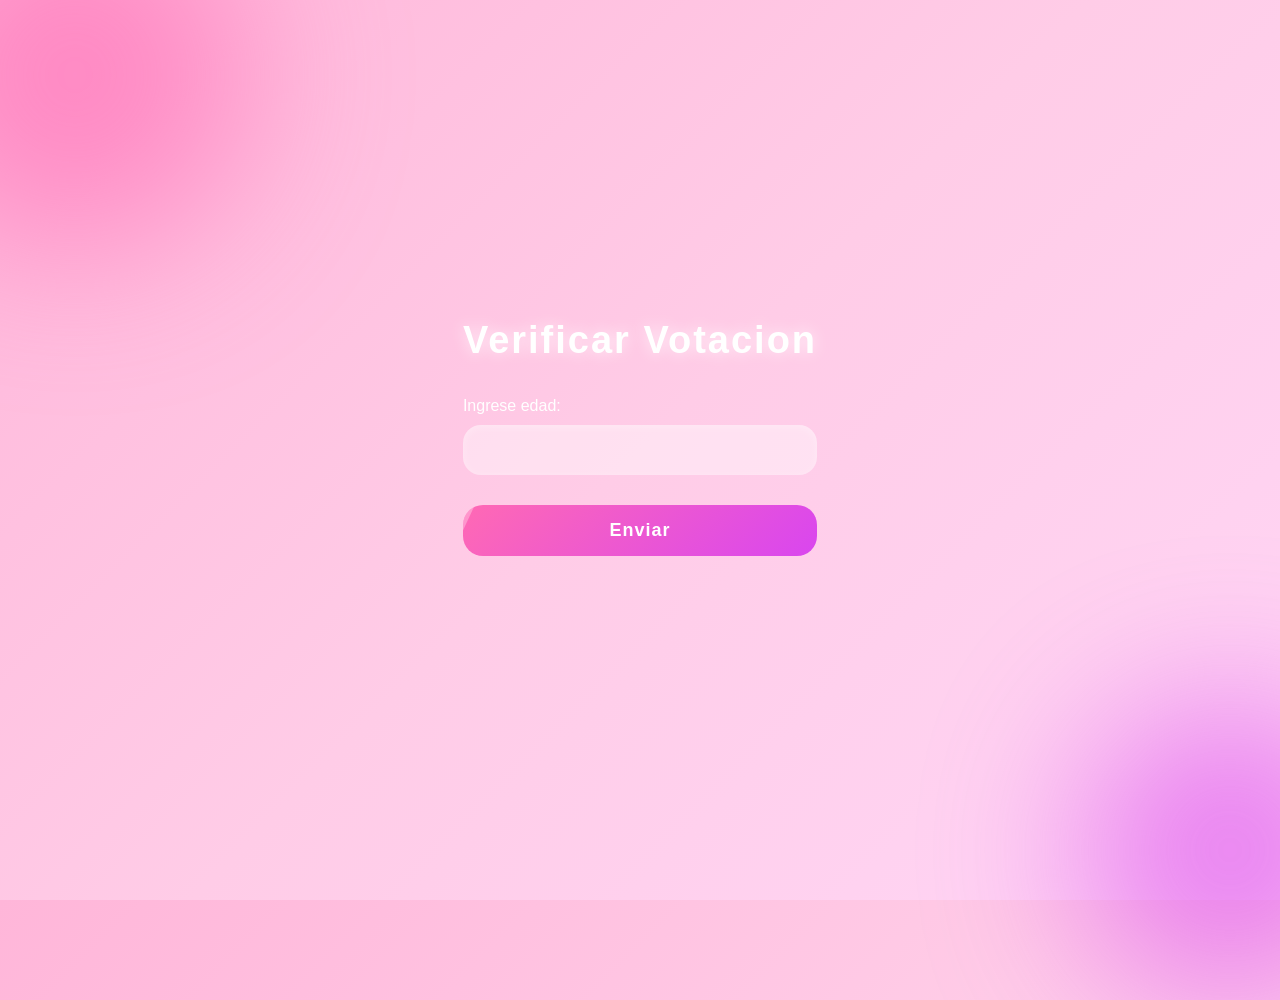
<file: Desiciones/3.1/index.html>
<!DOCTYPE html>
<html lang="en">
<head>
    <meta charset="UTF-8">
    <meta name="viewport" content="width=device-width, initial-scale=1.0">
    <title>Votacion</title>
    <link rel="stylesheet" href="styles/style.css">
    <script src="scripts/functions.js"></script>
</head>
<body>

    <div class="contenedor">
        <h1>Verificar Votacion</h1>
        <label for="num1">Ingrese edad:</label>
        <input type="text" id="num1" name="num1"><br>
        <button onclick="calcular()">Enviar</button>
        <p id="resul"></p>
    </div>

</body>
</html>
</file>
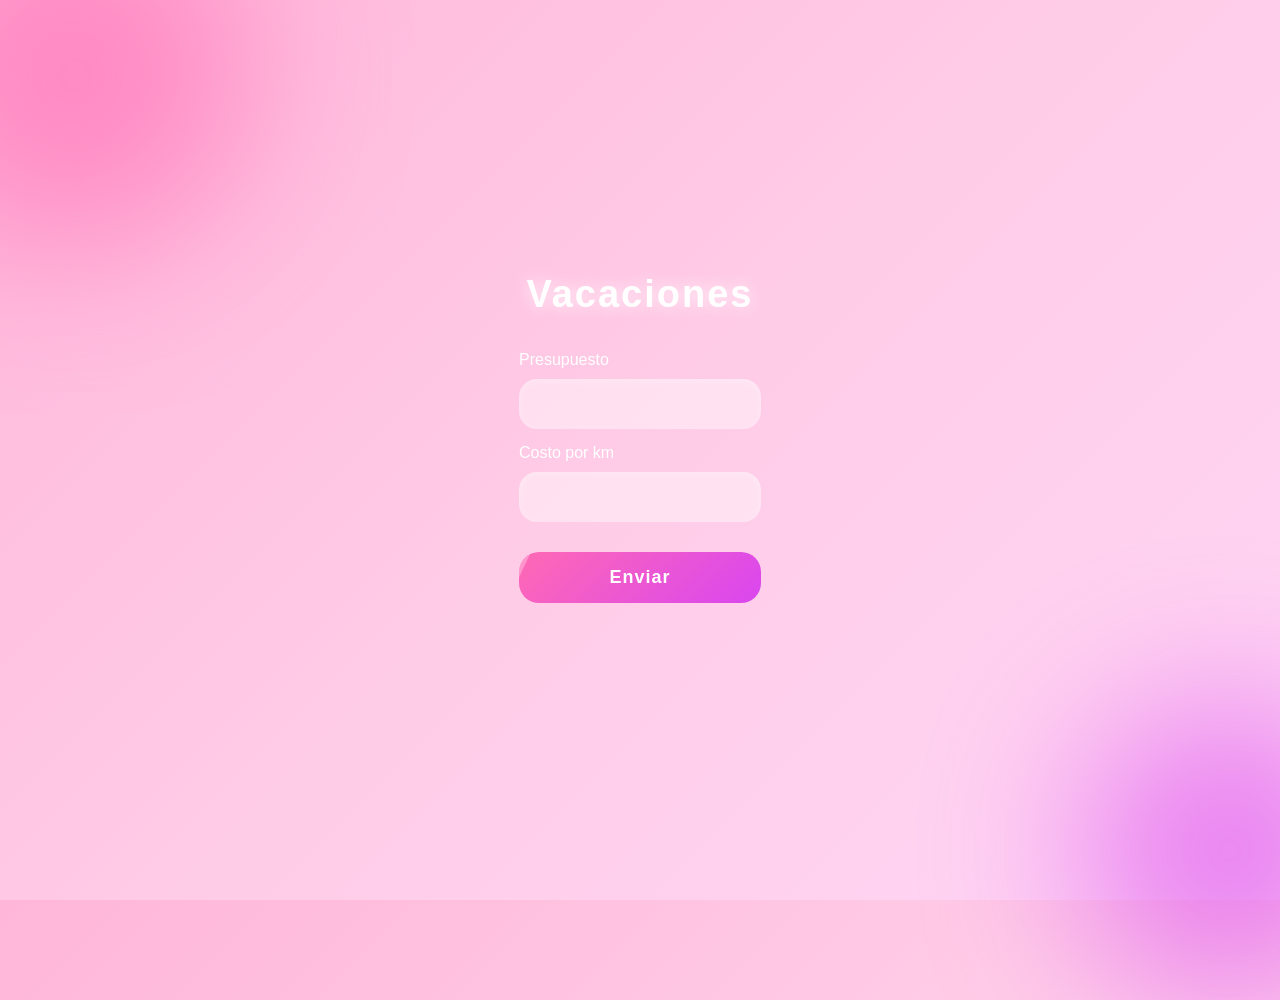
<file: Desiciones/3.10/index.html>
<!DOCTYPE html>
<html lang="en">
<head>
    <meta charset="UTF-8">
    <meta name="viewport" content="width=device-width, initial-scale=1.0">
    <title>Toledo 3.10</title>
    <link rel="stylesheet" href="styles/style.css">
    <script src="scripts/functions.js"></script>
</head>
<body>

    <div class="contenedor">
        <h1>Vacaciones</h1>
        <label for="num1">Presupuesto</label>
        <input type="text" id="num1" name="num1"><br>
        <label for="num2">Costo por km</label>
        <input type="text" id="num2" name="num2"><br>
        <button onclick="calcular()">Enviar</button>
        <p id="resul"></p>
    </div>

</body>
</html>
</file>
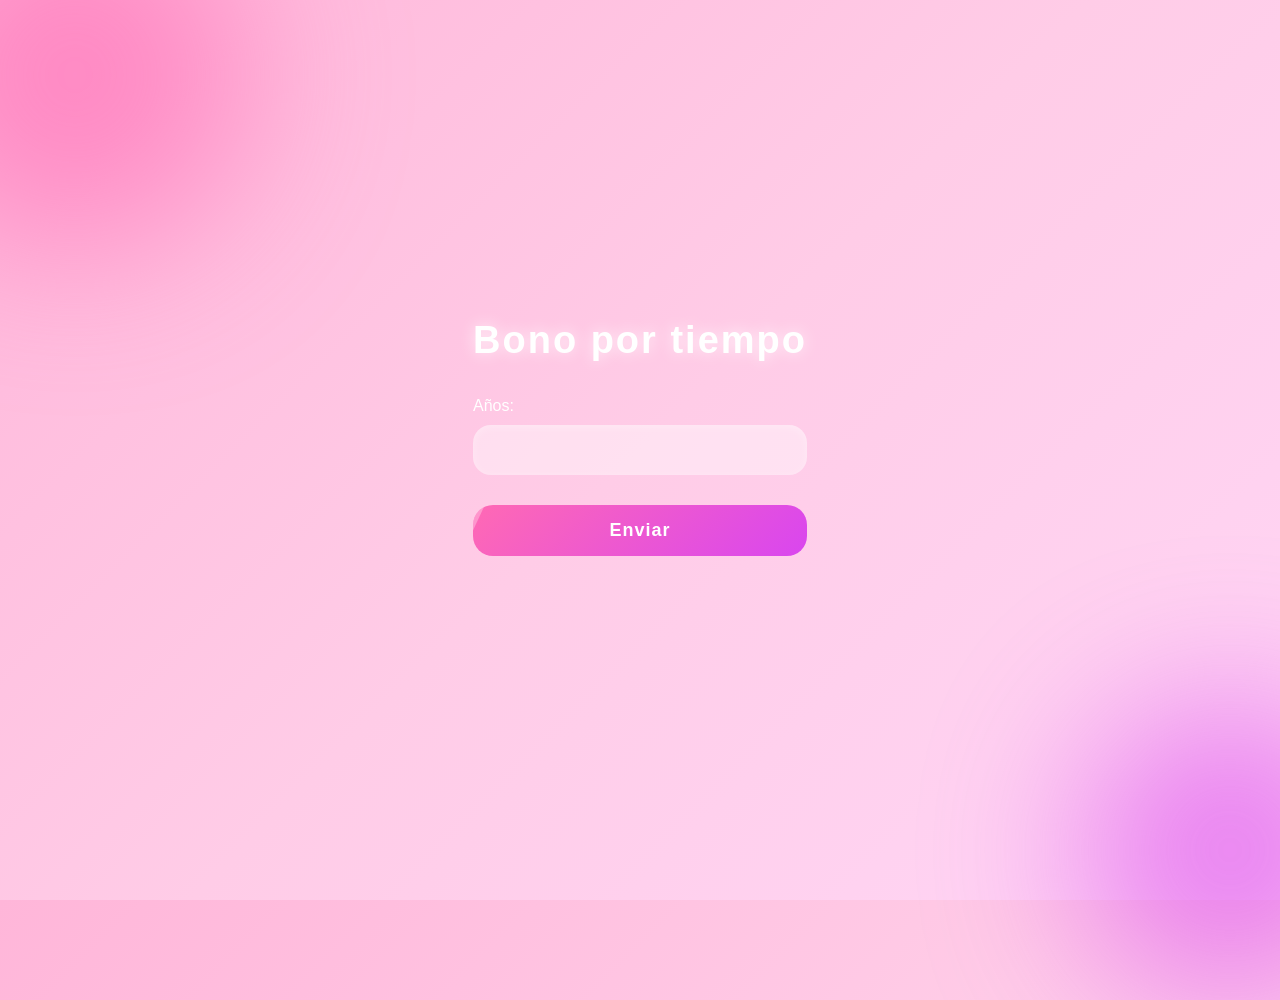
<file: Desiciones/3.11/index.html>
<!DOCTYPE html>
<html lang="en">
<head>
    <meta charset="UTF-8">
    <meta name="viewport" content="width=device-width, initial-scale=1.0">
    <title>Bono</title>
    <link rel="stylesheet" href="styles/style.css">
</head>
<body>

    <div class="contenedor">
        <h1>Bono por tiempo</h1>
        <label for="num1">Años:</label>
        <input type="text" id="num1" name="num1"><br>
        <button onclick="calcular()">Enviar</button>
        <p id="resul"></p>
    </div>
  <script src="scripts/functions.js"></script>
</body>
</html>
</file>
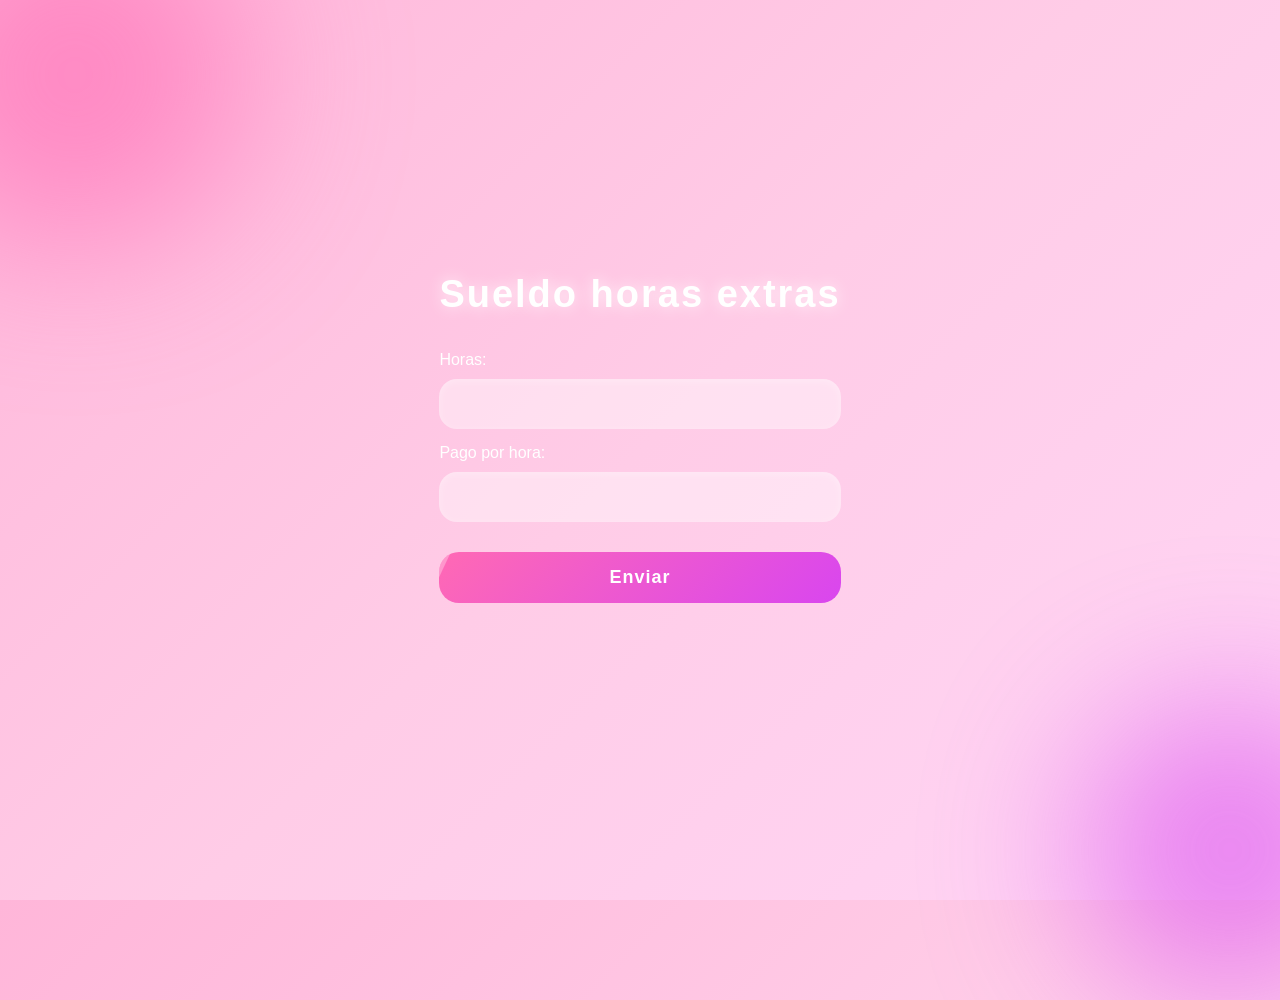
<file: Desiciones/3.12/index.html>
<!DOCTYPE html>
<html lang="en">
<head>
    <meta charset="UTF-8">
    <meta name="viewport" content="width=device-width, initial-scale=1.0">
    <title>Toledo 3.12</title>
    <link rel="stylesheet" href="styles/style.css">
</head>
<body>

    <div class="contenedor">
        <h1>Sueldo horas extras</h1>
        <label for="num1">Horas:</label>
        <input type="text" id="num1" name="num1"><br>
        <label for="num2">Pago por hora:</label>
        <input type="text" id="num2" name="num2"><br>
        <button onclick="calcular()">Enviar</button>

        <p id="resul"></p>
    </div>
  <script src="scripts/functions.js"></script>

</body>
</html>
</file>
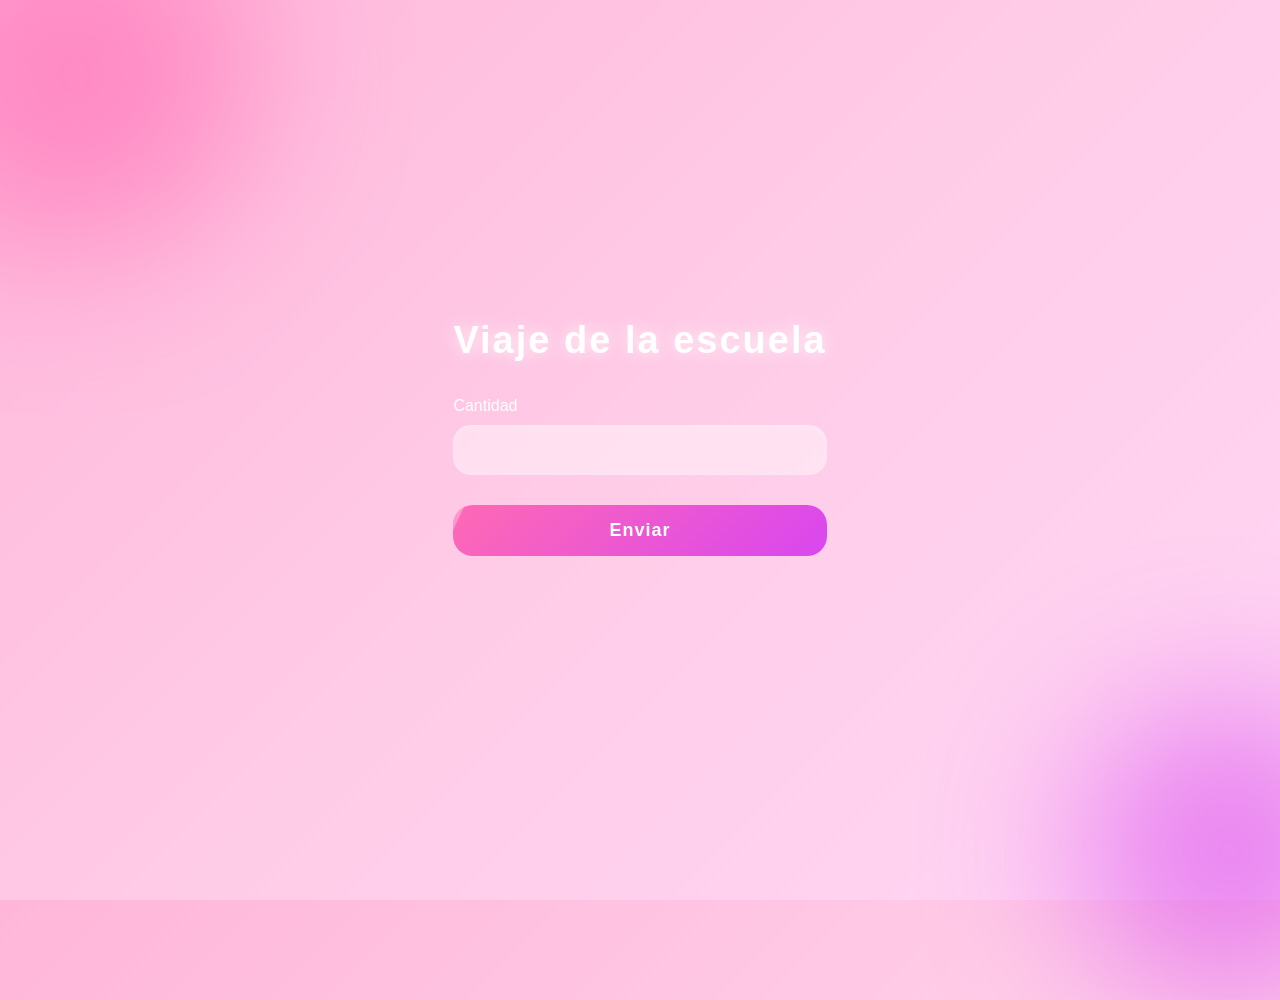
<file: Desiciones/3.13/index.html>
<!DOCTYPE html>
<html lang="en">
<head>
    <meta charset="UTF-8">
    <meta name="viewport" content="width=device-width, initial-scale=1.0">
    <title>Trabajo 3.13</title>
    <link rel="stylesheet" href="styles/style.css">
    <script src="scripts/functions.js"></script>
</head>
<body>

    <div class="contenedor">
        <h1>Viaje de la escuela</h1>
        <label for="num1">Cantidad</label>
        <input type="text" id="num1" name="num1"><br>
        <button onclick="calcular()">Enviar</button>

        <p id="resul"></p>
    </div>

</body>
</html>
</file>
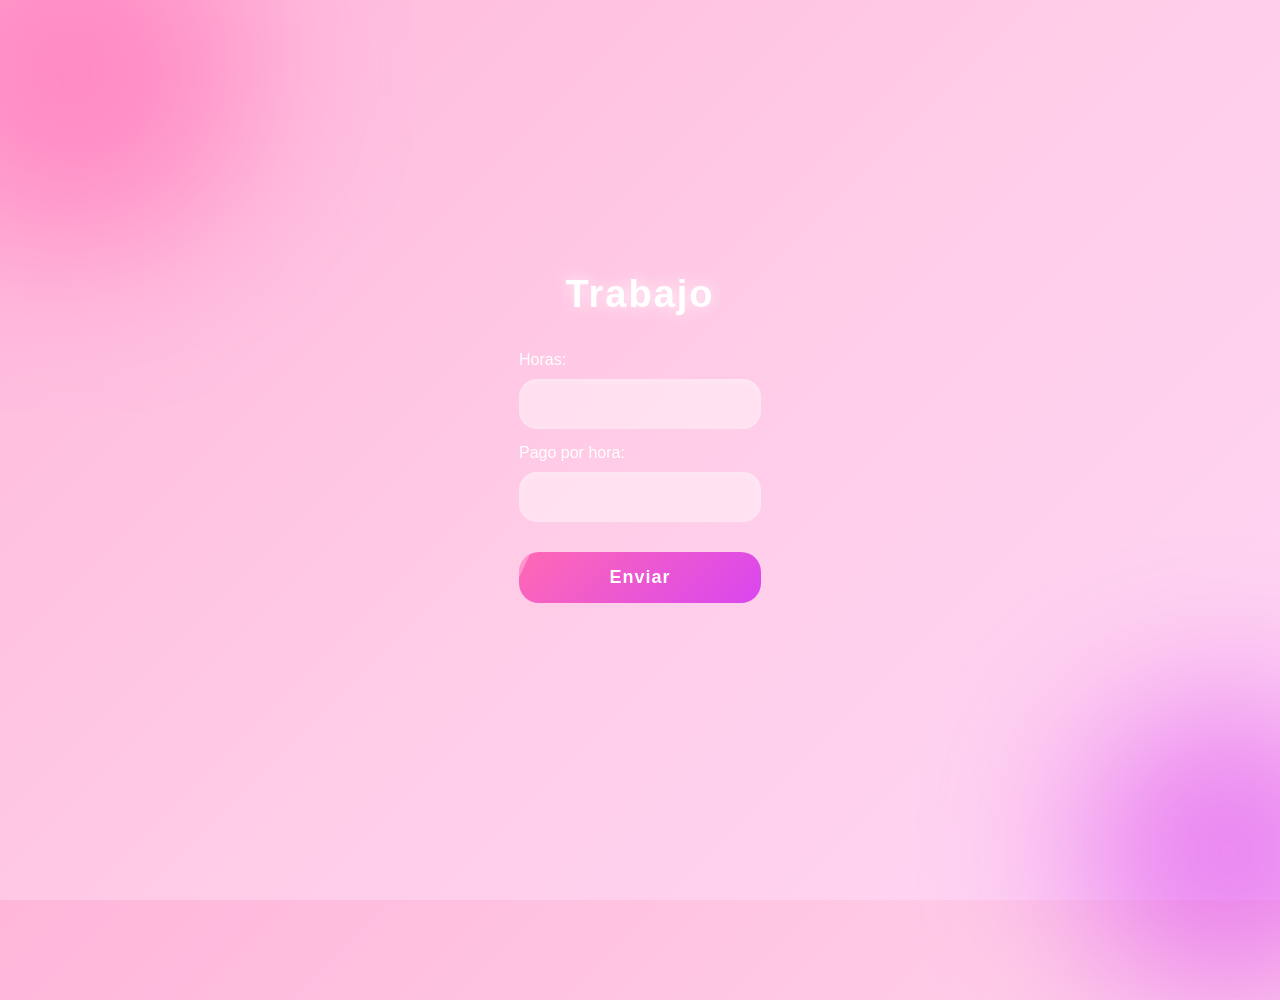
<file: Desiciones/3.2/index.html>
<!DOCTYPE html>
<html lang="en">
<head>
    <meta charset="UTF-8">
    <meta name="viewport" content="width=device-width, initial-scale=1.0">
    <title>Semana</title>
    <link rel="stylesheet" href="styles/style.css">
    <script src="scripts/functions.js"></script>
</head>
<body>

    <div class="contenedor">
        <h1>Trabajo</h1>
        <label for="num1">Horas:</label>
        <input type="text" id="num1" name="num1"><br>
        <label for="num2">Pago por hora:</label>
        <input type="text" id="num2" name="num2"><br>
        <button onclick="calcular()">Enviar</button>
        <p id="resul"></p>
    </div>

</body>
</html>
</file>
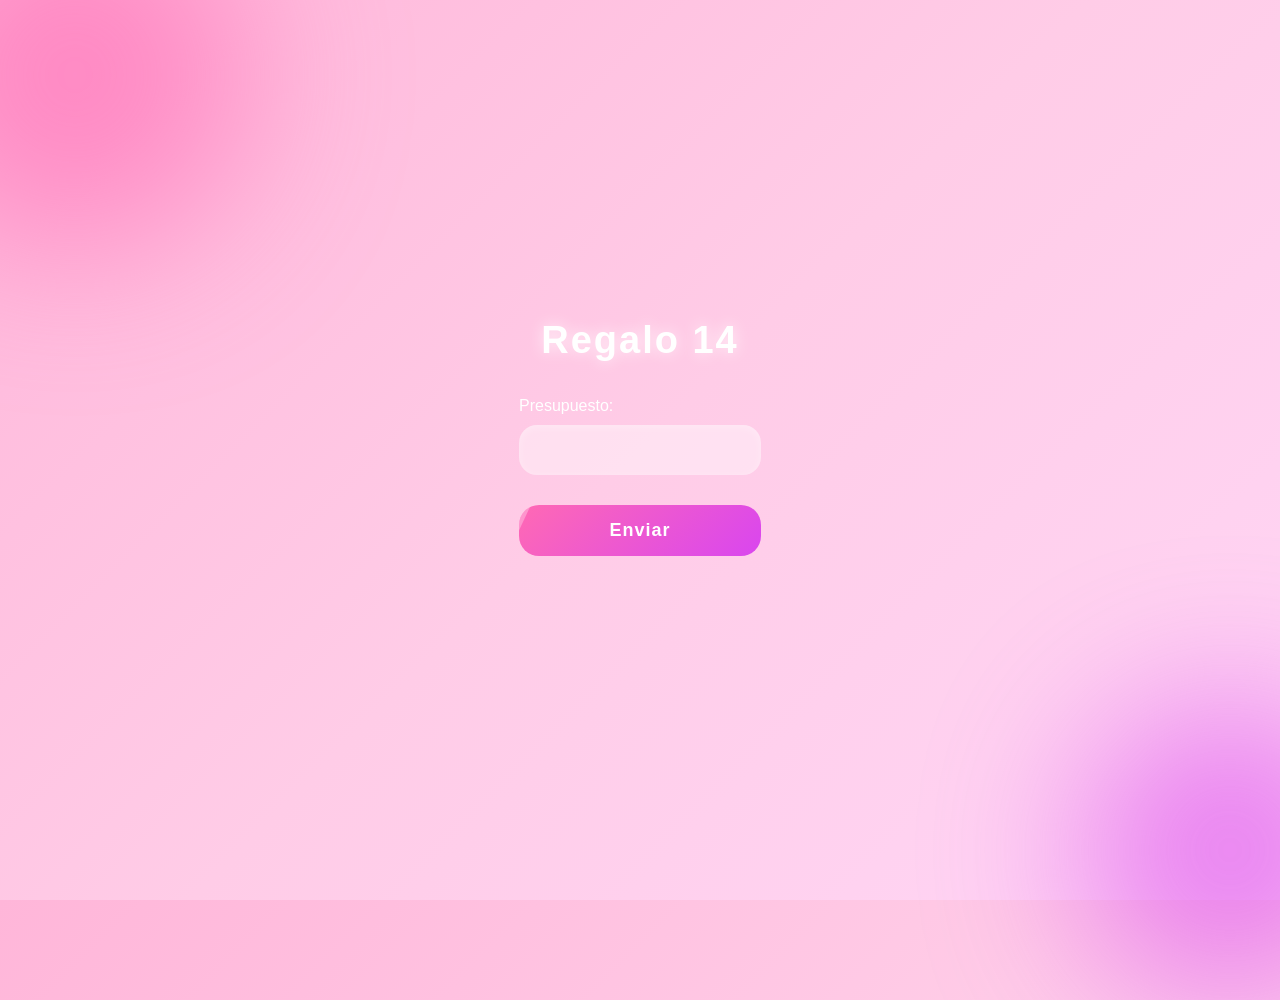
<file: Desiciones/3.3/index.html>
<!DOCTYPE html>
<html lang="en">
<head>
    <meta charset="UTF-8">
    <meta name="viewport" content="width=device-width, initial-scale=1.0">
    <title>trabajo 3.3</title>
    <link rel="stylesheet" href="styles/style.css">
    <script src="scripts/functions.js"></script>
</head>
<body>

    <div class="contenedor">
        <h1>Regalo 14</h1>
        <label for="num1">Presupuesto:</label>
        <input type="text" id="num1" name="num1"><br>
        <button onclick="calcular()">Enviar</button>
        <p id="resul"></p>
    </div>
    
</body>
</html>
</file>
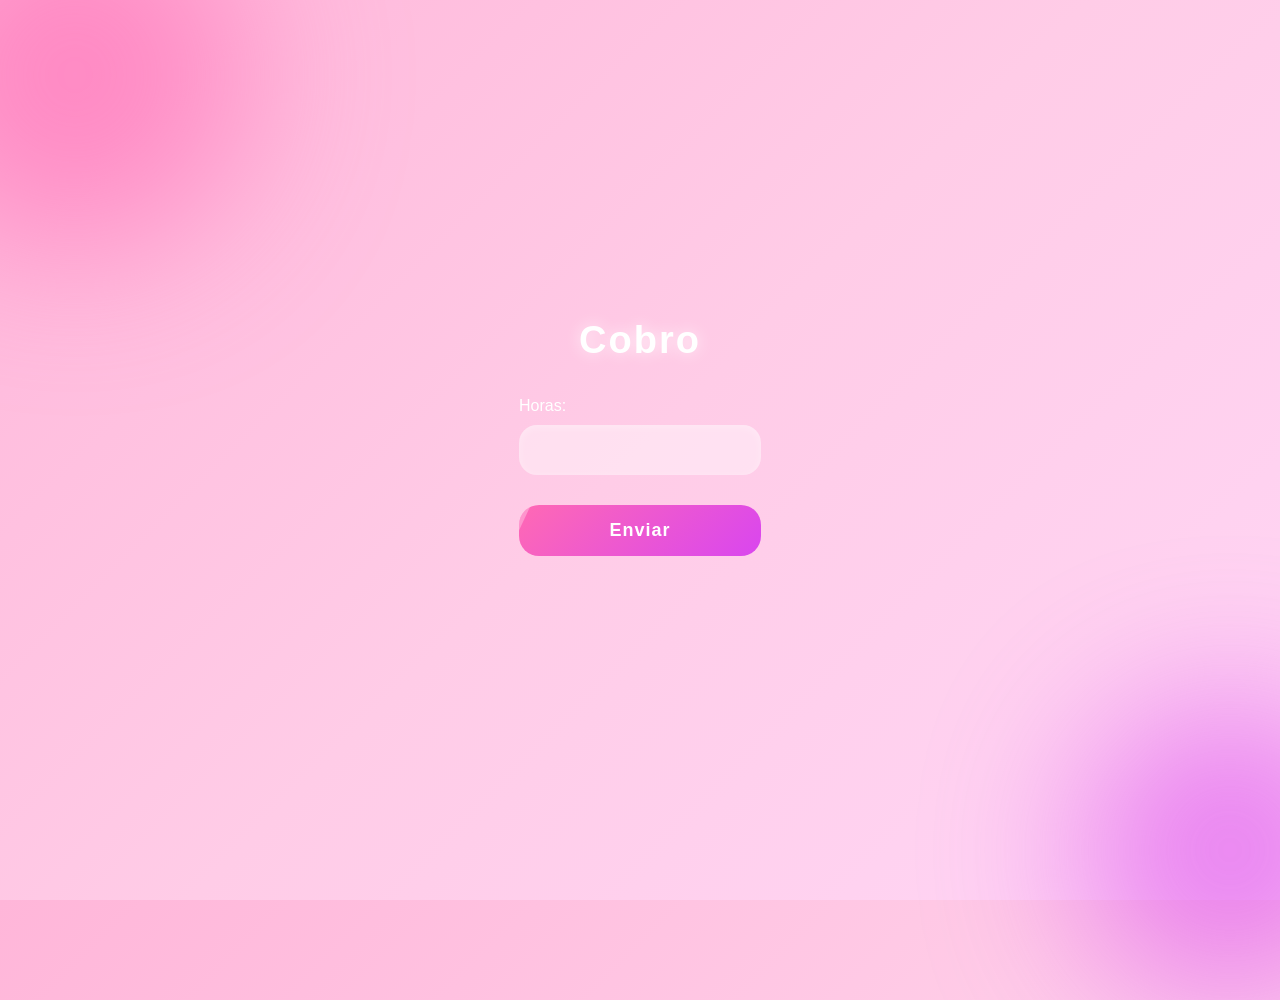
<file: Desiciones/3.4/index.html>
<!DOCTYPE html>
<html lang="en">
<head>
    <meta charset="UTF-8">
    <meta name="viewport" content="width=device-width, initial-scale=1.0">
    <title>Toledo 3.4</title>
    <link rel="stylesheet" href="styles/style.css">
    <script src="scripts/functions.js"></script>
</head>
<body>

    <div class="contenedor">
        <h1>Cobro</h1>
        <label for="num1">Horas:</label>
        <input type="text" id="num1" name="num1"><br>
        <button onclick="calcular()">Enviar</button>
        <p id="resul"></p>
    </div>

</body>
</html>
</file>
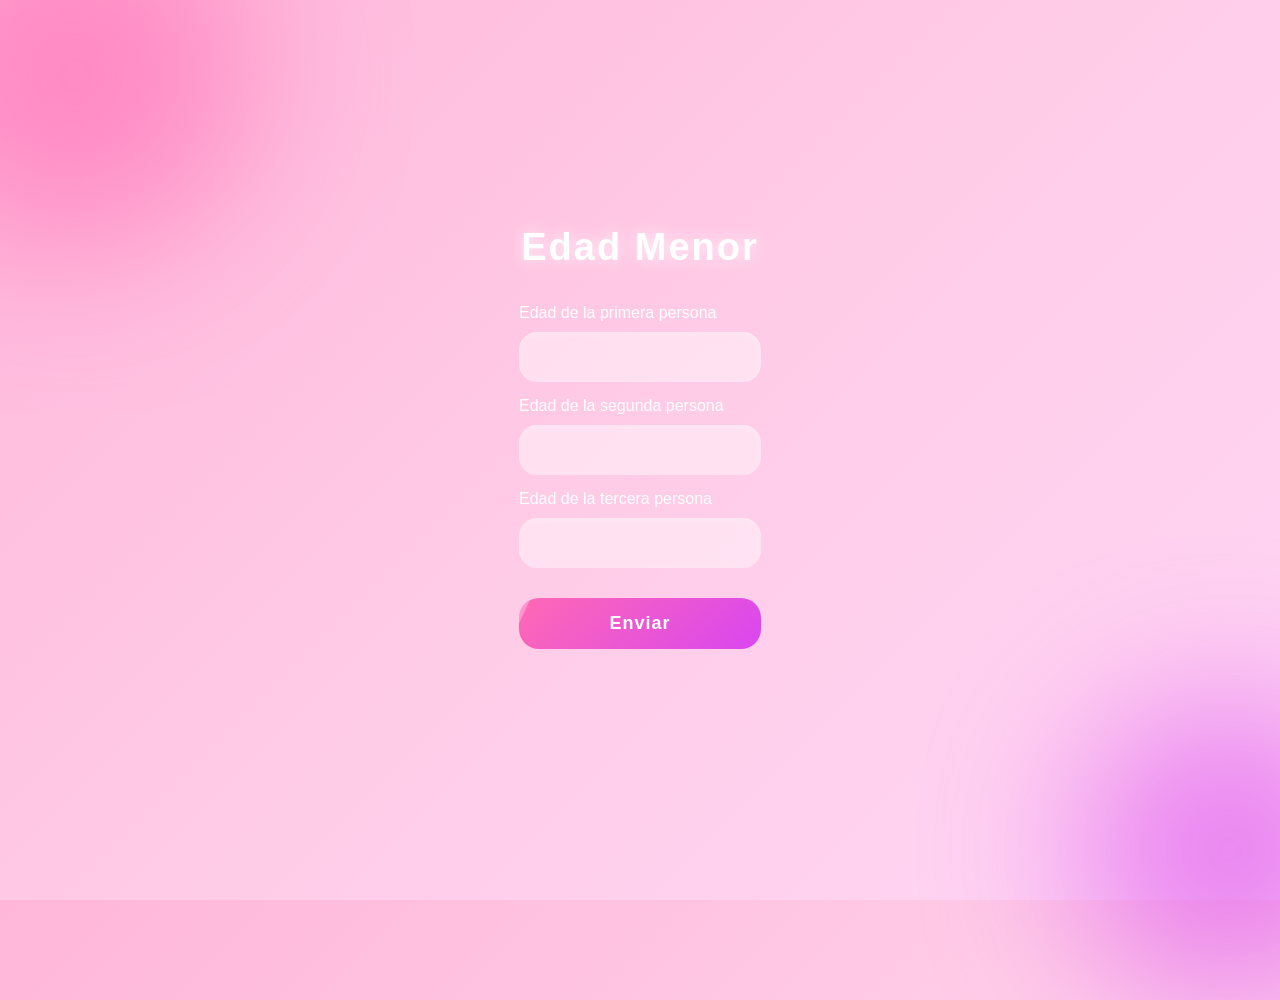
<file: Desiciones/3.5/index.html>
<!DOCTYPE html>
<html lang="en">
<head>
    <meta charset="UTF-8">
    <meta name="viewport" content="width=device-width, initial-scale=1.0">
    <title>Toledo edad 3.5</title>
    <link rel="stylesheet" href="styles/style.css">
    <script src="scripts/functions.js"></script>
</head>
<body>

    <div class="contenedor">
        <h1>Edad Menor</h1>
        <label for="num1">Edad de la primera persona</label>
        <input type="text" id="num1" name="num1"><br>
        <label for="num2">Edad de la segunda persona</label>
        <input type="text" id="num2" name="num2"><br>
        <label for="num3">Edad de la tercera persona</label>
        <input type="text" id="num3" name="num3"><br>
        <button onclick="calcular()">Enviar</button>
        <p id="resul"></p>
    </div>

</body>
</html>
</file>
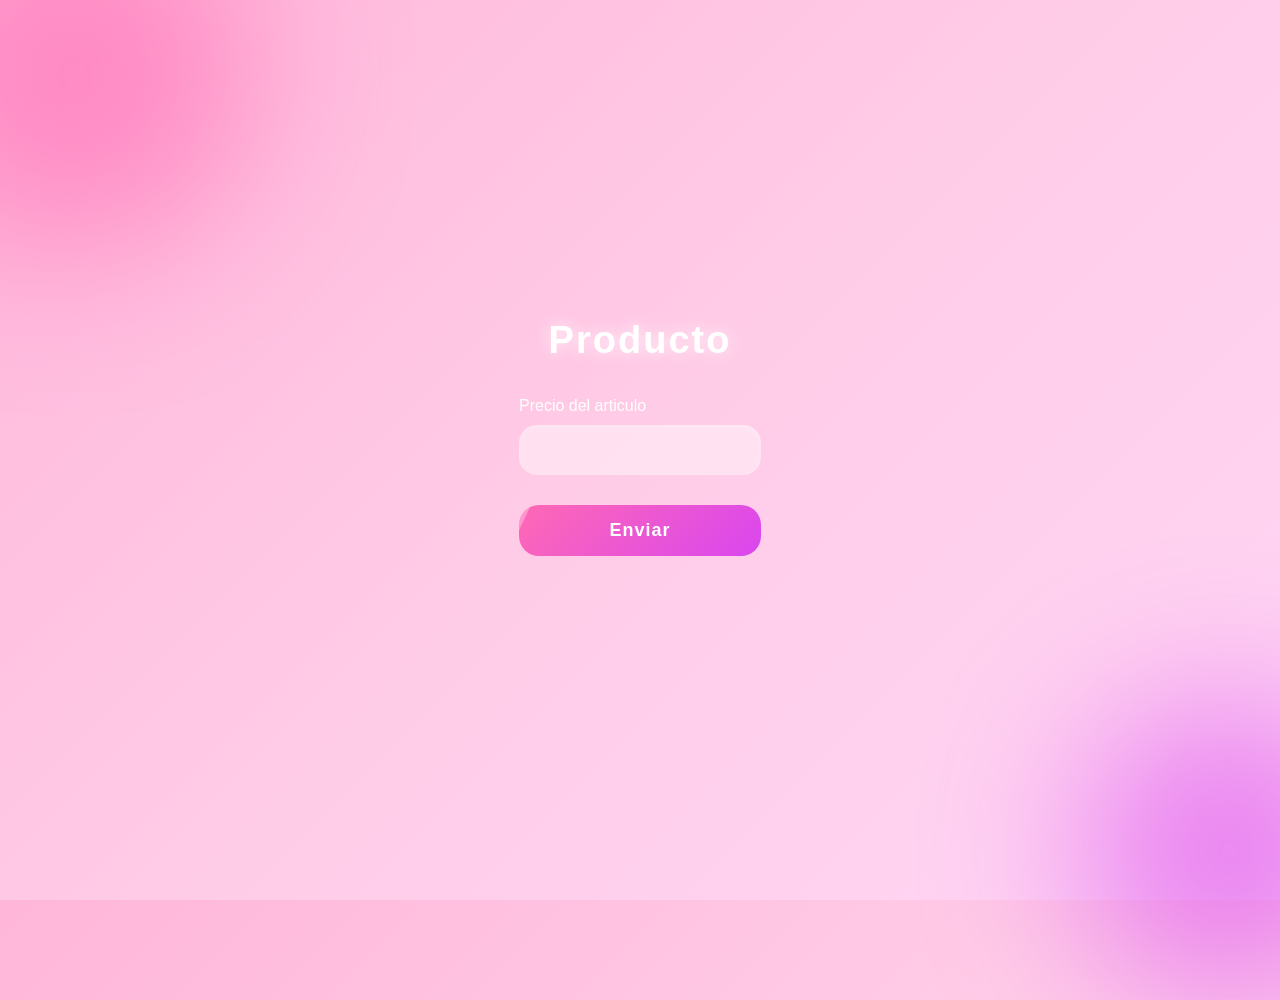
<file: Desiciones/3.6/index.html>
<!DOCTYPE html>
<html lang="en">
<head>
    <meta charset="UTF-8">
    <meta name="viewport" content="width=device-width, initial-scale=1.0">
    <title>Trabajo 3.6</title>
    <link rel="stylesheet" href="styles/style.css">
    <script src="scripts/functions.js"></script>
</head>
<body>

    <div class="contenedor">
        <h1>Producto</h1>
        <label for="num1">Precio del articulo</label>
        <input type="text" id="num1" name="num1"><br>
        <button onclick="calcular()">Enviar</button>
        <p id="resul"></p>
    </div>

</body>
</html>
</file>
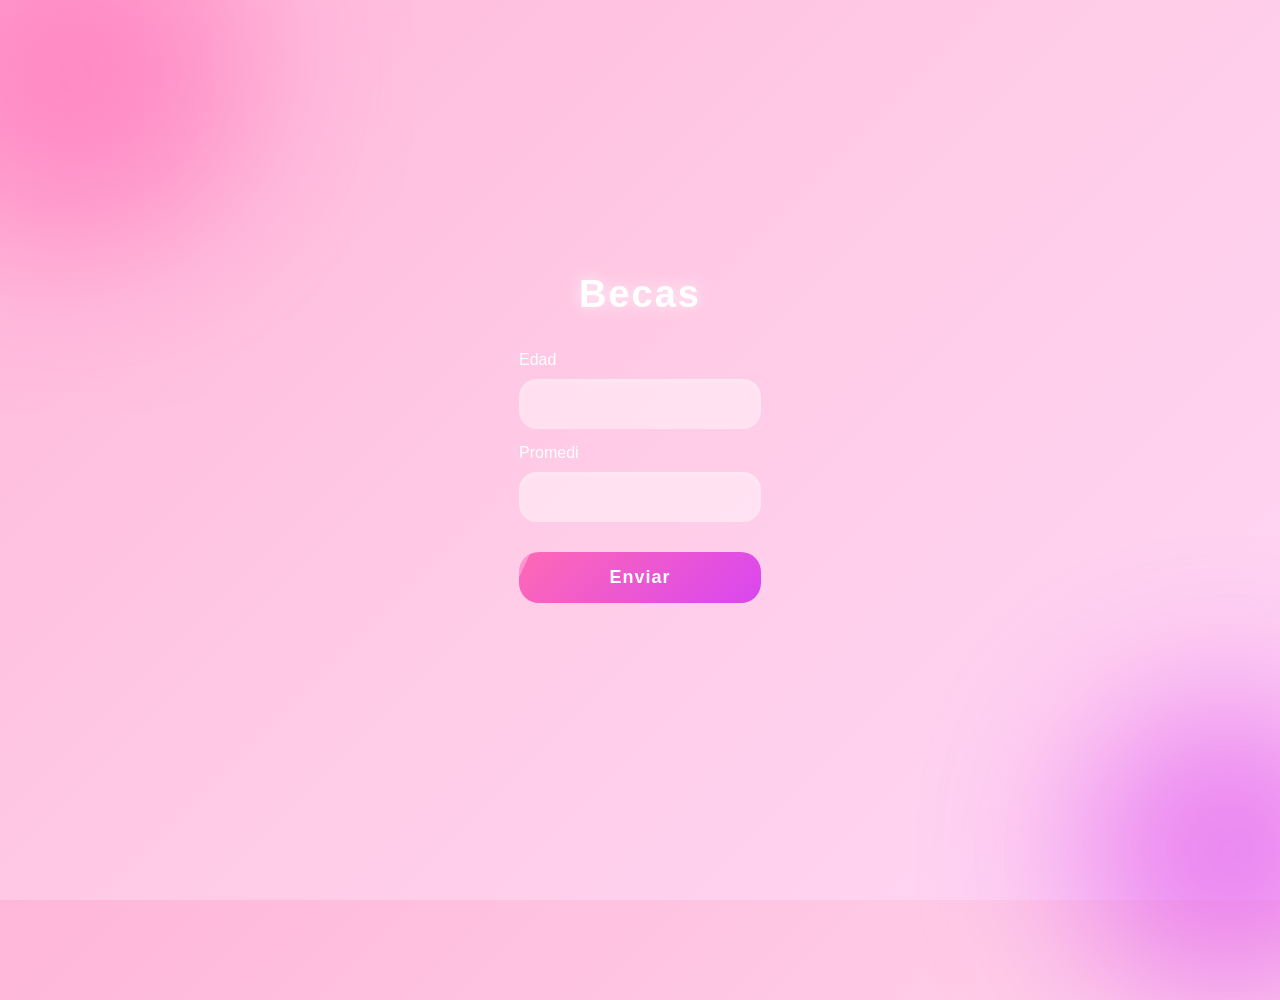
<file: Desiciones/3.7/index.html>
<!DOCTYPE html>
<html lang="en">
<head>
    <meta charset="UTF-8">
    <meta name="viewport" content="width=device-width, initial-scale=1.0">
    <title>Becas</title>
    <link rel="stylesheet" href="styles/style.css">
</head>
<body>

    <div class="contenedor">
        <h1>Becas</h1>
        <label for="num1">Edad</label>
        <input type="text" id="num1" name="num1"><br>
        <label for="num2">Promedi</label>
        <input type="text" id="num2" name="num2"><br>
        <button onclick="calcular()">Enviar</button>
        <p id="resul"></p>
    </div>
 <script src="scritps/functions.js"></script>
</body>
</html>
</file>
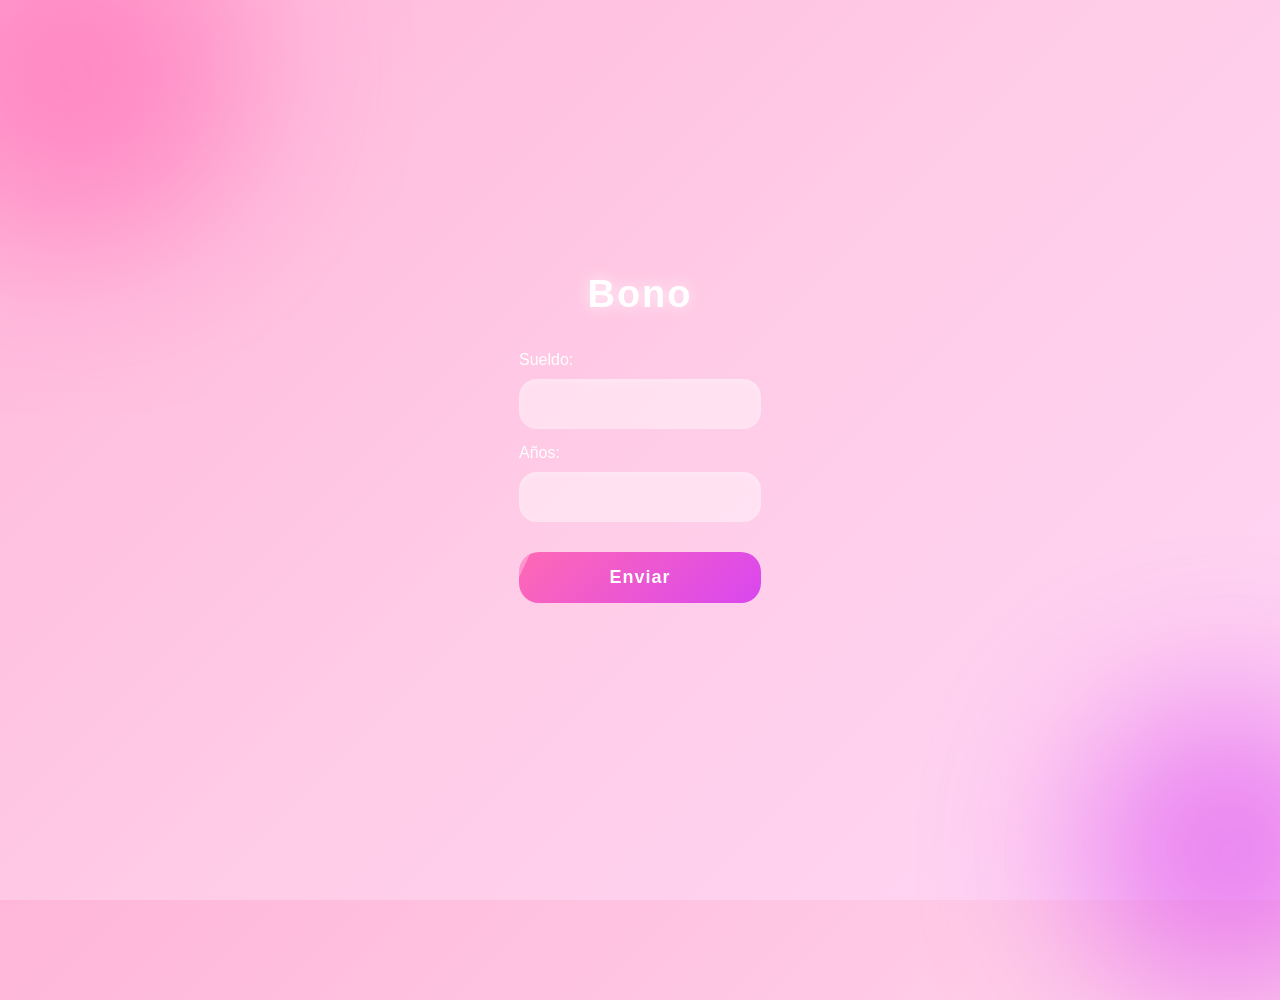
<file: Desiciones/3.8/index.html>
<!DOCTYPE html>
<html lang="en">
<head>
    <meta charset="UTF-8">
    <meta name="viewport" content="width=device-width, initial-scale=1.0">
    <title>Calculo</title>
    <link rel="stylesheet" href="styles/style.css">
</head>
<body>

    <div class="contenedor">
        <h1>Bono</h1>
        <label for="num1">Sueldo:</label>
        <input type="text" id="num1" name="num1"><br>
        <label for="num2">Años:</label>
        <input type="text" id="num2" name="num2"><br>
        <button onclick="calcular()">Enviar</button>

        <p id="resul"></p>
    </div>
  <script src="scripts/functions.js"></script>
</body>
</html>
</file>
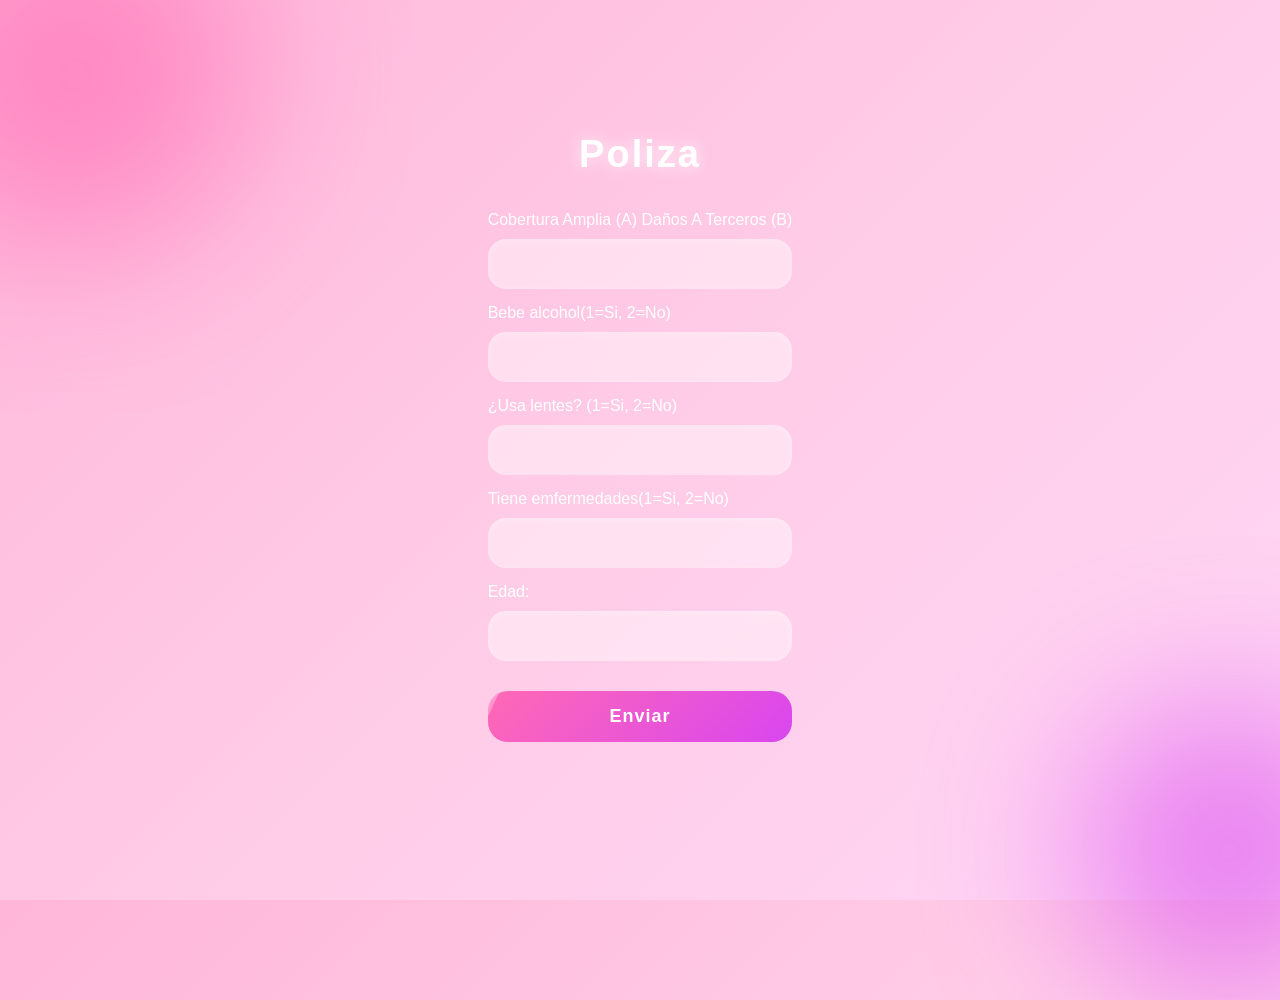
<file: Desiciones/3.9/index.html>
<!DOCTYPE html>
<html lang="en">
<head>
    <meta charset="UTF-8">
    <meta name="viewport" content="width=device-width, initial-scale=1.0">
    <title>Trabajo toledo 3.9</title>
    <link rel="stylesheet" href="styles/style.css">
    <script src="scripts/functions.js"></script>
</head>
<body>

    <div class="contenedor">
        <h1>Poliza</h1>
        <label for="num1">Cobertura Amplia (A) Daños A Terceros (B)</label>
        <input type="text" id="num1" name="num1"><br>
        <label for="num2">Bebe alcohol(1=Si, 2=No)</label>
        <input type="text" id="num2" name="num2"><br>
        <label for="num3">¿Usa lentes? (1=Si, 2=No)</label>
        <input type="text" id="num3" name="num3"><br>
        <label for="num4">Tiene emfermedades(1=Si, 2=No)</label>
        <input type="text" id="num4" name="num4"><br>
        <label for="num5">Edad:</label>
        <input type="text" id="num5" name="num5"><br>
        <button onclick="calcular()">Enviar</button>

        <p id="resul"></p>
    </div>

</body>
</html>
</file>
<file: Desiciones/3.1/styles/style.css>
*{
    margin: 0;
    padding: 0;
    box-sizing: border-box;
    font-family: 'Poppins', sans-serif;
}

body{
    height: 100vh;
    display: flex;
    justify-content: center;
    align-items: center;
    overflow: hidden;
    background: linear-gradient(135deg, #ffb6d9, #ffcce7, #ffd6f6);
    position: relative;
}

/* Burbujas decorativas */
body::before,
body::after{
    content: "";
    position: absolute;
    border-radius: 50%;
    filter: blur(80px);
    opacity: 0.6;
}

body::before{
    width: 350px;
    height: 350px;
    background: #ff69b4;
    top: -100px;
    left: -100px;
}

body::after{
    width: 300px;
    height: 300px;
    background: #d946ef;
    bottom: -100px;
    right: -100px;
}

.container{
    width: 420px;
    padding: 45px;
    border-radius: 35px;
    background: rgba(255,255,255,0.25);
    backdrop-filter: blur(20px);
    border: 2px solid rgba(255,255,255,0.4);
    box-shadow:
    0 10px 30px rgba(255,105,180,0.3),
    0 0 40px rgba(255,182,193,0.4);
    animation: aparecer 1s ease;
    position: relative;
}

.container::before{
    content: "";
    position: absolute;
    inset: -3px;
    border-radius: 35px;
    background: linear-gradient(
        45deg,
        #ff69b4,
        #ffb6d9,
        #d946ef,
        #ff69b4
    );
    z-index: -1;
    filter: blur(15px);
    opacity: 0.7;
}

h1{
    text-align: center;
    color: white;
    font-size: 38px;
    margin-bottom: 35px;
    letter-spacing: 2px;
    text-shadow: 0 0 15px rgba(255,255,255,0.8);
}

label{
    display: block;
    color: white;
    font-size: 16px;
    margin-bottom: 10px;
    margin-top: 15px;
    font-weight: 500;
}

input{
    width: 100%;
    padding: 15px;
    border: none;
    outline: none;
    border-radius: 18px;
    background: rgba(255,255,255,0.4);
    color: #7a284f;
    font-size: 17px;
    transition: 0.4s;
    box-shadow: inset 0 2px 8px rgba(255,255,255,0.3);
}

input:focus{
    transform: scale(1.03);
    background: rgba(255,255,255,0.7);
    box-shadow:
    0 0 15px #ff69b4,
    0 0 30px #ffb6d9;
}

button{
    width: 100%;
    margin-top: 30px;
    padding: 15px;
    border: none;
    border-radius: 20px;
    background: linear-gradient(135deg,#ff69b4,#d946ef);
    color: white;
    font-size: 18px;
    font-weight: bold;
    cursor: pointer;
    transition: 0.4s;
    letter-spacing: 1px;
    position: relative;
    overflow: hidden;
}

button::before{
    content: "";
    position: absolute;
    width: 100%;
    height: 100%;
    background: rgba(255,255,255,0.3);
    top: 0;
    left: -100%;
    transform: skewX(-25deg);
    transition: 0.6s;
}

button:hover::before{
    left: 120%;
}

button:hover{
    transform: translateY(-4px) scale(1.02);
    box-shadow:
    0 0 20px #ff69b4,
    0 0 40px #d946ef;
}

#resul{
    margin-top: 25px;
    text-align: center;
    color: white;
    font-size: 24px;
    font-weight: bold;
    animation: glow 2s infinite alternate;
}

@keyframes aparecer{
    from{
        opacity: 0;
        transform: translateY(40px) scale(0.8);
    }

    to{
        opacity: 1;
        transform: translateY(0) scale(1);
    }
}

@keyframes glow{
    from{
        text-shadow: 0 0 10px #fff;
    }

    to{
        text-shadow:
        0 0 15px #ff69b4,
        0 0 30px #ffb6d9,
        0 0 45px #d946ef;
    }
}
</file>
<file: Desiciones/3.10/styles/style.css>
*{
    margin: 0;
    padding: 0;
    box-sizing: border-box;
    font-family: 'Poppins', sans-serif;
}

body{
    height: 100vh;
    display: flex;
    justify-content: center;
    align-items: center;
    overflow: hidden;
    background: linear-gradient(135deg, #ffb6d9, #ffcce7, #ffd6f6);
    position: relative;
}

/* Burbujas decorativas */
body::before,
body::after{
    content: "";
    position: absolute;
    border-radius: 50%;
    filter: blur(80px);
    opacity: 0.6;
}

body::before{
    width: 350px;
    height: 350px;
    background: #ff69b4;
    top: -100px;
    left: -100px;
}

body::after{
    width: 300px;
    height: 300px;
    background: #d946ef;
    bottom: -100px;
    right: -100px;
}

.container{
    width: 420px;
    padding: 45px;
    border-radius: 35px;
    background: rgba(255,255,255,0.25);
    backdrop-filter: blur(20px);
    border: 2px solid rgba(255,255,255,0.4);
    box-shadow:
    0 10px 30px rgba(255,105,180,0.3),
    0 0 40px rgba(255,182,193,0.4);
    animation: aparecer 1s ease;
    position: relative;
}

.container::before{
    content: "";
    position: absolute;
    inset: -3px;
    border-radius: 35px;
    background: linear-gradient(
        45deg,
        #ff69b4,
        #ffb6d9,
        #d946ef,
        #ff69b4
    );
    z-index: -1;
    filter: blur(15px);
    opacity: 0.7;
}

h1{
    text-align: center;
    color: white;
    font-size: 38px;
    margin-bottom: 35px;
    letter-spacing: 2px;
    text-shadow: 0 0 15px rgba(255,255,255,0.8);
}

label{
    display: block;
    color: white;
    font-size: 16px;
    margin-bottom: 10px;
    margin-top: 15px;
    font-weight: 500;
}

input{
    width: 100%;
    padding: 15px;
    border: none;
    outline: none;
    border-radius: 18px;
    background: rgba(255,255,255,0.4);
    color: #7a284f;
    font-size: 17px;
    transition: 0.4s;
    box-shadow: inset 0 2px 8px rgba(255,255,255,0.3);
}

input:focus{
    transform: scale(1.03);
    background: rgba(255,255,255,0.7);
    box-shadow:
    0 0 15px #ff69b4,
    0 0 30px #ffb6d9;
}

button{
    width: 100%;
    margin-top: 30px;
    padding: 15px;
    border: none;
    border-radius: 20px;
    background: linear-gradient(135deg,#ff69b4,#d946ef);
    color: white;
    font-size: 18px;
    font-weight: bold;
    cursor: pointer;
    transition: 0.4s;
    letter-spacing: 1px;
    position: relative;
    overflow: hidden;
}

button::before{
    content: "";
    position: absolute;
    width: 100%;
    height: 100%;
    background: rgba(255,255,255,0.3);
    top: 0;
    left: -100%;
    transform: skewX(-25deg);
    transition: 0.6s;
}

button:hover::before{
    left: 120%;
}

button:hover{
    transform: translateY(-4px) scale(1.02);
    box-shadow:
    0 0 20px #ff69b4,
    0 0 40px #d946ef;
}

#resul{
    margin-top: 25px;
    text-align: center;
    color: white;
    font-size: 24px;
    font-weight: bold;
    animation: glow 2s infinite alternate;
}

@keyframes aparecer{
    from{
        opacity: 0;
        transform: translateY(40px) scale(0.8);
    }

    to{
        opacity: 1;
        transform: translateY(0) scale(1);
    }
}

@keyframes glow{
    from{
        text-shadow: 0 0 10px #fff;
    }

    to{
        text-shadow:
        0 0 15px #ff69b4,
        0 0 30px #ffb6d9,
        0 0 45px #d946ef;
    }
}
</file>
<file: Desiciones/3.11/styles/style.css>
*{
    margin: 0;
    padding: 0;
    box-sizing: border-box;
    font-family: 'Poppins', sans-serif;
}

body{
    height: 100vh;
    display: flex;
    justify-content: center;
    align-items: center;
    overflow: hidden;
    background: linear-gradient(135deg, #ffb6d9, #ffcce7, #ffd6f6);
    position: relative;
}

/* Burbujas decorativas */
body::before,
body::after{
    content: "";
    position: absolute;
    border-radius: 50%;
    filter: blur(80px);
    opacity: 0.6;
}

body::before{
    width: 350px;
    height: 350px;
    background: #ff69b4;
    top: -100px;
    left: -100px;
}

body::after{
    width: 300px;
    height: 300px;
    background: #d946ef;
    bottom: -100px;
    right: -100px;
}

.container{
    width: 420px;
    padding: 45px;
    border-radius: 35px;
    background: rgba(255,255,255,0.25);
    backdrop-filter: blur(20px);
    border: 2px solid rgba(255,255,255,0.4);
    box-shadow:
    0 10px 30px rgba(255,105,180,0.3),
    0 0 40px rgba(255,182,193,0.4);
    animation: aparecer 1s ease;
    position: relative;
}

.container::before{
    content: "";
    position: absolute;
    inset: -3px;
    border-radius: 35px;
    background: linear-gradient(
        45deg,
        #ff69b4,
        #ffb6d9,
        #d946ef,
        #ff69b4
    );
    z-index: -1;
    filter: blur(15px);
    opacity: 0.7;
}

h1{
    text-align: center;
    color: white;
    font-size: 38px;
    margin-bottom: 35px;
    letter-spacing: 2px;
    text-shadow: 0 0 15px rgba(255,255,255,0.8);
}

label{
    display: block;
    color: white;
    font-size: 16px;
    margin-bottom: 10px;
    margin-top: 15px;
    font-weight: 500;
}

input{
    width: 100%;
    padding: 15px;
    border: none;
    outline: none;
    border-radius: 18px;
    background: rgba(255,255,255,0.4);
    color: #7a284f;
    font-size: 17px;
    transition: 0.4s;
    box-shadow: inset 0 2px 8px rgba(255,255,255,0.3);
}

input:focus{
    transform: scale(1.03);
    background: rgba(255,255,255,0.7);
    box-shadow:
    0 0 15px #ff69b4,
    0 0 30px #ffb6d9;
}

button{
    width: 100%;
    margin-top: 30px;
    padding: 15px;
    border: none;
    border-radius: 20px;
    background: linear-gradient(135deg,#ff69b4,#d946ef);
    color: white;
    font-size: 18px;
    font-weight: bold;
    cursor: pointer;
    transition: 0.4s;
    letter-spacing: 1px;
    position: relative;
    overflow: hidden;
}

button::before{
    content: "";
    position: absolute;
    width: 100%;
    height: 100%;
    background: rgba(255,255,255,0.3);
    top: 0;
    left: -100%;
    transform: skewX(-25deg);
    transition: 0.6s;
}

button:hover::before{
    left: 120%;
}

button:hover{
    transform: translateY(-4px) scale(1.02);
    box-shadow:
    0 0 20px #ff69b4,
    0 0 40px #d946ef;
}

#resul{
    margin-top: 25px;
    text-align: center;
    color: white;
    font-size: 24px;
    font-weight: bold;
    animation: glow 2s infinite alternate;
}

@keyframes aparecer{
    from{
        opacity: 0;
        transform: translateY(40px) scale(0.8);
    }

    to{
        opacity: 1;
        transform: translateY(0) scale(1);
    }
}

@keyframes glow{
    from{
        text-shadow: 0 0 10px #fff;
    }

    to{
        text-shadow:
        0 0 15px #ff69b4,
        0 0 30px #ffb6d9,
        0 0 45px #d946ef;
    }
}
</file>
<file: Desiciones/3.12/styles/style.css>
*{
    margin: 0;
    padding: 0;
    box-sizing: border-box;
    font-family: 'Poppins', sans-serif;
}

body{
    height: 100vh;
    display: flex;
    justify-content: center;
    align-items: center;
    overflow: hidden;
    background: linear-gradient(135deg, #ffb6d9, #ffcce7, #ffd6f6);
    position: relative;
}

/* Burbujas decorativas */
body::before,
body::after{
    content: "";
    position: absolute;
    border-radius: 50%;
    filter: blur(80px);
    opacity: 0.6;
}

body::before{
    width: 350px;
    height: 350px;
    background: #ff69b4;
    top: -100px;
    left: -100px;
}

body::after{
    width: 300px;
    height: 300px;
    background: #d946ef;
    bottom: -100px;
    right: -100px;
}

.container{
    width: 420px;
    padding: 45px;
    border-radius: 35px;
    background: rgba(255,255,255,0.25);
    backdrop-filter: blur(20px);
    border: 2px solid rgba(255,255,255,0.4);
    box-shadow:
    0 10px 30px rgba(255,105,180,0.3),
    0 0 40px rgba(255,182,193,0.4);
    animation: aparecer 1s ease;
    position: relative;
}

.container::before{
    content: "";
    position: absolute;
    inset: -3px;
    border-radius: 35px;
    background: linear-gradient(
        45deg,
        #ff69b4,
        #ffb6d9,
        #d946ef,
        #ff69b4
    );
    z-index: -1;
    filter: blur(15px);
    opacity: 0.7;
}

h1{
    text-align: center;
    color: white;
    font-size: 38px;
    margin-bottom: 35px;
    letter-spacing: 2px;
    text-shadow: 0 0 15px rgba(255,255,255,0.8);
}

label{
    display: block;
    color: white;
    font-size: 16px;
    margin-bottom: 10px;
    margin-top: 15px;
    font-weight: 500;
}

input{
    width: 100%;
    padding: 15px;
    border: none;
    outline: none;
    border-radius: 18px;
    background: rgba(255,255,255,0.4);
    color: #7a284f;
    font-size: 17px;
    transition: 0.4s;
    box-shadow: inset 0 2px 8px rgba(255,255,255,0.3);
}

input:focus{
    transform: scale(1.03);
    background: rgba(255,255,255,0.7);
    box-shadow:
    0 0 15px #ff69b4,
    0 0 30px #ffb6d9;
}

button{
    width: 100%;
    margin-top: 30px;
    padding: 15px;
    border: none;
    border-radius: 20px;
    background: linear-gradient(135deg,#ff69b4,#d946ef);
    color: white;
    font-size: 18px;
    font-weight: bold;
    cursor: pointer;
    transition: 0.4s;
    letter-spacing: 1px;
    position: relative;
    overflow: hidden;
}

button::before{
    content: "";
    position: absolute;
    width: 100%;
    height: 100%;
    background: rgba(255,255,255,0.3);
    top: 0;
    left: -100%;
    transform: skewX(-25deg);
    transition: 0.6s;
}

button:hover::before{
    left: 120%;
}

button:hover{
    transform: translateY(-4px) scale(1.02);
    box-shadow:
    0 0 20px #ff69b4,
    0 0 40px #d946ef;
}

#resul{
    margin-top: 25px;
    text-align: center;
    color: white;
    font-size: 24px;
    font-weight: bold;
    animation: glow 2s infinite alternate;
}

@keyframes aparecer{
    from{
        opacity: 0;
        transform: translateY(40px) scale(0.8);
    }

    to{
        opacity: 1;
        transform: translateY(0) scale(1);
    }
}

@keyframes glow{
    from{
        text-shadow: 0 0 10px #fff;
    }

    to{
        text-shadow:
        0 0 15px #ff69b4,
        0 0 30px #ffb6d9,
        0 0 45px #d946ef;
    }
}
</file>
<file: Desiciones/3.13/styles/style.css>
*{
    margin: 0;
    padding: 0;
    box-sizing: border-box;
    font-family: 'Poppins', sans-serif;
}

body{
    height: 100vh;
    display: flex;
    justify-content: center;
    align-items: center;
    overflow: hidden;
    background: linear-gradient(135deg, #ffb6d9, #ffcce7, #ffd6f6);
    position: relative;
}

/* Burbujas decorativas */
body::before,
body::after{
    content: "";
    position: absolute;
    border-radius: 50%;
    filter: blur(80px);
    opacity: 0.6;
}

body::before{
    width: 350px;
    height: 350px;
    background: #ff69b4;
    top: -100px;
    left: -100px;
}

body::after{
    width: 300px;
    height: 300px;
    background: #d946ef;
    bottom: -100px;
    right: -100px;
}

.container{
    width: 420px;
    padding: 45px;
    border-radius: 35px;
    background: rgba(255,255,255,0.25);
    backdrop-filter: blur(20px);
    border: 2px solid rgba(255,255,255,0.4);
    box-shadow:
    0 10px 30px rgba(255,105,180,0.3),
    0 0 40px rgba(255,182,193,0.4);
    animation: aparecer 1s ease;
    position: relative;
}

.container::before{
    content: "";
    position: absolute;
    inset: -3px;
    border-radius: 35px;
    background: linear-gradient(
        45deg,
        #ff69b4,
        #ffb6d9,
        #d946ef,
        #ff69b4
    );
    z-index: -1;
    filter: blur(15px);
    opacity: 0.7;
}

h1{
    text-align: center;
    color: white;
    font-size: 38px;
    margin-bottom: 35px;
    letter-spacing: 2px;
    text-shadow: 0 0 15px rgba(255,255,255,0.8);
}

label{
    display: block;
    color: white;
    font-size: 16px;
    margin-bottom: 10px;
    margin-top: 15px;
    font-weight: 500;
}

input{
    width: 100%;
    padding: 15px;
    border: none;
    outline: none;
    border-radius: 18px;
    background: rgba(255,255,255,0.4);
    color: #7a284f;
    font-size: 17px;
    transition: 0.4s;
    box-shadow: inset 0 2px 8px rgba(255,255,255,0.3);
}

input:focus{
    transform: scale(1.03);
    background: rgba(255,255,255,0.7);
    box-shadow:
    0 0 15px #ff69b4,
    0 0 30px #ffb6d9;
}

button{
    width: 100%;
    margin-top: 30px;
    padding: 15px;
    border: none;
    border-radius: 20px;
    background: linear-gradient(135deg,#ff69b4,#d946ef);
    color: white;
    font-size: 18px;
    font-weight: bold;
    cursor: pointer;
    transition: 0.4s;
    letter-spacing: 1px;
    position: relative;
    overflow: hidden;
}

button::before{
    content: "";
    position: absolute;
    width: 100%;
    height: 100%;
    background: rgba(255,255,255,0.3);
    top: 0;
    left: -100%;
    transform: skewX(-25deg);
    transition: 0.6s;
}

button:hover::before{
    left: 120%;
}

button:hover{
    transform: translateY(-4px) scale(1.02);
    box-shadow:
    0 0 20px #ff69b4,
    0 0 40px #d946ef;
}

#resul{
    margin-top: 25px;
    text-align: center;
    color: white;
    font-size: 24px;
    font-weight: bold;
    animation: glow 2s infinite alternate;
}

@keyframes aparecer{
    from{
        opacity: 0;
        transform: translateY(40px) scale(0.8);
    }

    to{
        opacity: 1;
        transform: translateY(0) scale(1);
    }
}

@keyframes glow{
    from{
        text-shadow: 0 0 10px #fff;
    }

    to{
        text-shadow:
        0 0 15px #ff69b4,
        0 0 30px #ffb6d9,
        0 0 45px #d946ef;
    }
}
</file>
<file: Desiciones/3.2/styles/style.css>
*{
    margin: 0;
    padding: 0;
    box-sizing: border-box;
    font-family: 'Poppins', sans-serif;
}

body{
    height: 100vh;
    display: flex;
    justify-content: center;
    align-items: center;
    overflow: hidden;
    background: linear-gradient(135deg, #ffb6d9, #ffcce7, #ffd6f6);
    position: relative;
}

/* Burbujas decorativas */
body::before,
body::after{
    content: "";
    position: absolute;
    border-radius: 50%;
    filter: blur(80px);
    opacity: 0.6;
}

body::before{
    width: 350px;
    height: 350px;
    background: #ff69b4;
    top: -100px;
    left: -100px;
}

body::after{
    width: 300px;
    height: 300px;
    background: #d946ef;
    bottom: -100px;
    right: -100px;
}

.container{
    width: 420px;
    padding: 45px;
    border-radius: 35px;
    background: rgba(255,255,255,0.25);
    backdrop-filter: blur(20px);
    border: 2px solid rgba(255,255,255,0.4);
    box-shadow:
    0 10px 30px rgba(255,105,180,0.3),
    0 0 40px rgba(255,182,193,0.4);
    animation: aparecer 1s ease;
    position: relative;
}

.container::before{
    content: "";
    position: absolute;
    inset: -3px;
    border-radius: 35px;
    background: linear-gradient(
        45deg,
        #ff69b4,
        #ffb6d9,
        #d946ef,
        #ff69b4
    );
    z-index: -1;
    filter: blur(15px);
    opacity: 0.7;
}

h1{
    text-align: center;
    color: white;
    font-size: 38px;
    margin-bottom: 35px;
    letter-spacing: 2px;
    text-shadow: 0 0 15px rgba(255,255,255,0.8);
}

label{
    display: block;
    color: white;
    font-size: 16px;
    margin-bottom: 10px;
    margin-top: 15px;
    font-weight: 500;
}

input{
    width: 100%;
    padding: 15px;
    border: none;
    outline: none;
    border-radius: 18px;
    background: rgba(255,255,255,0.4);
    color: #7a284f;
    font-size: 17px;
    transition: 0.4s;
    box-shadow: inset 0 2px 8px rgba(255,255,255,0.3);
}

input:focus{
    transform: scale(1.03);
    background: rgba(255,255,255,0.7);
    box-shadow:
    0 0 15px #ff69b4,
    0 0 30px #ffb6d9;
}

button{
    width: 100%;
    margin-top: 30px;
    padding: 15px;
    border: none;
    border-radius: 20px;
    background: linear-gradient(135deg,#ff69b4,#d946ef);
    color: white;
    font-size: 18px;
    font-weight: bold;
    cursor: pointer;
    transition: 0.4s;
    letter-spacing: 1px;
    position: relative;
    overflow: hidden;
}

button::before{
    content: "";
    position: absolute;
    width: 100%;
    height: 100%;
    background: rgba(255,255,255,0.3);
    top: 0;
    left: -100%;
    transform: skewX(-25deg);
    transition: 0.6s;
}

button:hover::before{
    left: 120%;
}

button:hover{
    transform: translateY(-4px) scale(1.02);
    box-shadow:
    0 0 20px #ff69b4,
    0 0 40px #d946ef;
}

#resul{
    margin-top: 25px;
    text-align: center;
    color: white;
    font-size: 24px;
    font-weight: bold;
    animation: glow 2s infinite alternate;
}

@keyframes aparecer{
    from{
        opacity: 0;
        transform: translateY(40px) scale(0.8);
    }

    to{
        opacity: 1;
        transform: translateY(0) scale(1);
    }
}

@keyframes glow{
    from{
        text-shadow: 0 0 10px #fff;
    }

    to{
        text-shadow:
        0 0 15px #ff69b4,
        0 0 30px #ffb6d9,
        0 0 45px #d946ef;
    }
}
</file>
<file: Desiciones/3.3/styles/style.css>
*{
    margin: 0;
    padding: 0;
    box-sizing: border-box;
    font-family: 'Poppins', sans-serif;
}

body{
    height: 100vh;
    display: flex;
    justify-content: center;
    align-items: center;
    overflow: hidden;
    background: linear-gradient(135deg, #ffb6d9, #ffcce7, #ffd6f6);
    position: relative;
}

/* Burbujas decorativas */
body::before,
body::after{
    content: "";
    position: absolute;
    border-radius: 50%;
    filter: blur(80px);
    opacity: 0.6;
}

body::before{
    width: 350px;
    height: 350px;
    background: #ff69b4;
    top: -100px;
    left: -100px;
}

body::after{
    width: 300px;
    height: 300px;
    background: #d946ef;
    bottom: -100px;
    right: -100px;
}

.container{
    width: 420px;
    padding: 45px;
    border-radius: 35px;
    background: rgba(255,255,255,0.25);
    backdrop-filter: blur(20px);
    border: 2px solid rgba(255,255,255,0.4);
    box-shadow:
    0 10px 30px rgba(255,105,180,0.3),
    0 0 40px rgba(255,182,193,0.4);
    animation: aparecer 1s ease;
    position: relative;
}

.container::before{
    content: "";
    position: absolute;
    inset: -3px;
    border-radius: 35px;
    background: linear-gradient(
        45deg,
        #ff69b4,
        #ffb6d9,
        #d946ef,
        #ff69b4
    );
    z-index: -1;
    filter: blur(15px);
    opacity: 0.7;
}

h1{
    text-align: center;
    color: white;
    font-size: 38px;
    margin-bottom: 35px;
    letter-spacing: 2px;
    text-shadow: 0 0 15px rgba(255,255,255,0.8);
}

label{
    display: block;
    color: white;
    font-size: 16px;
    margin-bottom: 10px;
    margin-top: 15px;
    font-weight: 500;
}

input{
    width: 100%;
    padding: 15px;
    border: none;
    outline: none;
    border-radius: 18px;
    background: rgba(255,255,255,0.4);
    color: #7a284f;
    font-size: 17px;
    transition: 0.4s;
    box-shadow: inset 0 2px 8px rgba(255,255,255,0.3);
}

input:focus{
    transform: scale(1.03);
    background: rgba(255,255,255,0.7);
    box-shadow:
    0 0 15px #ff69b4,
    0 0 30px #ffb6d9;
}

button{
    width: 100%;
    margin-top: 30px;
    padding: 15px;
    border: none;
    border-radius: 20px;
    background: linear-gradient(135deg,#ff69b4,#d946ef);
    color: white;
    font-size: 18px;
    font-weight: bold;
    cursor: pointer;
    transition: 0.4s;
    letter-spacing: 1px;
    position: relative;
    overflow: hidden;
}

button::before{
    content: "";
    position: absolute;
    width: 100%;
    height: 100%;
    background: rgba(255,255,255,0.3);
    top: 0;
    left: -100%;
    transform: skewX(-25deg);
    transition: 0.6s;
}

button:hover::before{
    left: 120%;
}

button:hover{
    transform: translateY(-4px) scale(1.02);
    box-shadow:
    0 0 20px #ff69b4,
    0 0 40px #d946ef;
}

#resul{
    margin-top: 25px;
    text-align: center;
    color: white;
    font-size: 24px;
    font-weight: bold;
    animation: glow 2s infinite alternate;
}

@keyframes aparecer{
    from{
        opacity: 0;
        transform: translateY(40px) scale(0.8);
    }

    to{
        opacity: 1;
        transform: translateY(0) scale(1);
    }
}

@keyframes glow{
    from{
        text-shadow: 0 0 10px #fff;
    }

    to{
        text-shadow:
        0 0 15px #ff69b4,
        0 0 30px #ffb6d9,
        0 0 45px #d946ef;
    }
}
</file>
<file: Desiciones/3.4/styles/style.css>
*{
    margin: 0;
    padding: 0;
    box-sizing: border-box;
    font-family: 'Poppins', sans-serif;
}

body{
    height: 100vh;
    display: flex;
    justify-content: center;
    align-items: center;
    overflow: hidden;
    background: linear-gradient(135deg, #ffb6d9, #ffcce7, #ffd6f6);
    position: relative;
}

/* Burbujas decorativas */
body::before,
body::after{
    content: "";
    position: absolute;
    border-radius: 50%;
    filter: blur(80px);
    opacity: 0.6;
}

body::before{
    width: 350px;
    height: 350px;
    background: #ff69b4;
    top: -100px;
    left: -100px;
}

body::after{
    width: 300px;
    height: 300px;
    background: #d946ef;
    bottom: -100px;
    right: -100px;
}

.container{
    width: 420px;
    padding: 45px;
    border-radius: 35px;
    background: rgba(255,255,255,0.25);
    backdrop-filter: blur(20px);
    border: 2px solid rgba(255,255,255,0.4);
    box-shadow:
    0 10px 30px rgba(255,105,180,0.3),
    0 0 40px rgba(255,182,193,0.4);
    animation: aparecer 1s ease;
    position: relative;
}

.container::before{
    content: "";
    position: absolute;
    inset: -3px;
    border-radius: 35px;
    background: linear-gradient(
        45deg,
        #ff69b4,
        #ffb6d9,
        #d946ef,
        #ff69b4
    );
    z-index: -1;
    filter: blur(15px);
    opacity: 0.7;
}

h1{
    text-align: center;
    color: white;
    font-size: 38px;
    margin-bottom: 35px;
    letter-spacing: 2px;
    text-shadow: 0 0 15px rgba(255,255,255,0.8);
}

label{
    display: block;
    color: white;
    font-size: 16px;
    margin-bottom: 10px;
    margin-top: 15px;
    font-weight: 500;
}

input{
    width: 100%;
    padding: 15px;
    border: none;
    outline: none;
    border-radius: 18px;
    background: rgba(255,255,255,0.4);
    color: #7a284f;
    font-size: 17px;
    transition: 0.4s;
    box-shadow: inset 0 2px 8px rgba(255,255,255,0.3);
}

input:focus{
    transform: scale(1.03);
    background: rgba(255,255,255,0.7);
    box-shadow:
    0 0 15px #ff69b4,
    0 0 30px #ffb6d9;
}

button{
    width: 100%;
    margin-top: 30px;
    padding: 15px;
    border: none;
    border-radius: 20px;
    background: linear-gradient(135deg,#ff69b4,#d946ef);
    color: white;
    font-size: 18px;
    font-weight: bold;
    cursor: pointer;
    transition: 0.4s;
    letter-spacing: 1px;
    position: relative;
    overflow: hidden;
}

button::before{
    content: "";
    position: absolute;
    width: 100%;
    height: 100%;
    background: rgba(255,255,255,0.3);
    top: 0;
    left: -100%;
    transform: skewX(-25deg);
    transition: 0.6s;
}

button:hover::before{
    left: 120%;
}

button:hover{
    transform: translateY(-4px) scale(1.02);
    box-shadow:
    0 0 20px #ff69b4,
    0 0 40px #d946ef;
}

#resul{
    margin-top: 25px;
    text-align: center;
    color: white;
    font-size: 24px;
    font-weight: bold;
    animation: glow 2s infinite alternate;
}

@keyframes aparecer{
    from{
        opacity: 0;
        transform: translateY(40px) scale(0.8);
    }

    to{
        opacity: 1;
        transform: translateY(0) scale(1);
    }
}

@keyframes glow{
    from{
        text-shadow: 0 0 10px #fff;
    }

    to{
        text-shadow:
        0 0 15px #ff69b4,
        0 0 30px #ffb6d9,
        0 0 45px #d946ef;
    }
}
</file>
<file: Desiciones/3.5/styles/style.css>
*{
    margin: 0;
    padding: 0;
    box-sizing: border-box;
    font-family: 'Poppins', sans-serif;
}

body{
    height: 100vh;
    display: flex;
    justify-content: center;
    align-items: center;
    overflow: hidden;
    background: linear-gradient(135deg, #ffb6d9, #ffcce7, #ffd6f6);
    position: relative;
}

/* Burbujas decorativas */
body::before,
body::after{
    content: "";
    position: absolute;
    border-radius: 50%;
    filter: blur(80px);
    opacity: 0.6;
}

body::before{
    width: 350px;
    height: 350px;
    background: #ff69b4;
    top: -100px;
    left: -100px;
}

body::after{
    width: 300px;
    height: 300px;
    background: #d946ef;
    bottom: -100px;
    right: -100px;
}

.container{
    width: 420px;
    padding: 45px;
    border-radius: 35px;
    background: rgba(255,255,255,0.25);
    backdrop-filter: blur(20px);
    border: 2px solid rgba(255,255,255,0.4);
    box-shadow:
    0 10px 30px rgba(255,105,180,0.3),
    0 0 40px rgba(255,182,193,0.4);
    animation: aparecer 1s ease;
    position: relative;
}

.container::before{
    content: "";
    position: absolute;
    inset: -3px;
    border-radius: 35px;
    background: linear-gradient(
        45deg,
        #ff69b4,
        #ffb6d9,
        #d946ef,
        #ff69b4
    );
    z-index: -1;
    filter: blur(15px);
    opacity: 0.7;
}

h1{
    text-align: center;
    color: white;
    font-size: 38px;
    margin-bottom: 35px;
    letter-spacing: 2px;
    text-shadow: 0 0 15px rgba(255,255,255,0.8);
}

label{
    display: block;
    color: white;
    font-size: 16px;
    margin-bottom: 10px;
    margin-top: 15px;
    font-weight: 500;
}

input{
    width: 100%;
    padding: 15px;
    border: none;
    outline: none;
    border-radius: 18px;
    background: rgba(255,255,255,0.4);
    color: #7a284f;
    font-size: 17px;
    transition: 0.4s;
    box-shadow: inset 0 2px 8px rgba(255,255,255,0.3);
}

input:focus{
    transform: scale(1.03);
    background: rgba(255,255,255,0.7);
    box-shadow:
    0 0 15px #ff69b4,
    0 0 30px #ffb6d9;
}

button{
    width: 100%;
    margin-top: 30px;
    padding: 15px;
    border: none;
    border-radius: 20px;
    background: linear-gradient(135deg,#ff69b4,#d946ef);
    color: white;
    font-size: 18px;
    font-weight: bold;
    cursor: pointer;
    transition: 0.4s;
    letter-spacing: 1px;
    position: relative;
    overflow: hidden;
}

button::before{
    content: "";
    position: absolute;
    width: 100%;
    height: 100%;
    background: rgba(255,255,255,0.3);
    top: 0;
    left: -100%;
    transform: skewX(-25deg);
    transition: 0.6s;
}

button:hover::before{
    left: 120%;
}

button:hover{
    transform: translateY(-4px) scale(1.02);
    box-shadow:
    0 0 20px #ff69b4,
    0 0 40px #d946ef;
}

#resul{
    margin-top: 25px;
    text-align: center;
    color: white;
    font-size: 24px;
    font-weight: bold;
    animation: glow 2s infinite alternate;
}

@keyframes aparecer{
    from{
        opacity: 0;
        transform: translateY(40px) scale(0.8);
    }

    to{
        opacity: 1;
        transform: translateY(0) scale(1);
    }
}

@keyframes glow{
    from{
        text-shadow: 0 0 10px #fff;
    }

    to{
        text-shadow:
        0 0 15px #ff69b4,
        0 0 30px #ffb6d9,
        0 0 45px #d946ef;
    }
}
</file>
<file: Desiciones/3.6/styles/style.css>
*{
    margin: 0;
    padding: 0;
    box-sizing: border-box;
    font-family: 'Poppins', sans-serif;
}

body{
    height: 100vh;
    display: flex;
    justify-content: center;
    align-items: center;
    overflow: hidden;
    background: linear-gradient(135deg, #ffb6d9, #ffcce7, #ffd6f6);
    position: relative;
}

/* Burbujas decorativas */
body::before,
body::after{
    content: "";
    position: absolute;
    border-radius: 50%;
    filter: blur(80px);
    opacity: 0.6;
}

body::before{
    width: 350px;
    height: 350px;
    background: #ff69b4;
    top: -100px;
    left: -100px;
}

body::after{
    width: 300px;
    height: 300px;
    background: #d946ef;
    bottom: -100px;
    right: -100px;
}

.container{
    width: 420px;
    padding: 45px;
    border-radius: 35px;
    background: rgba(255,255,255,0.25);
    backdrop-filter: blur(20px);
    border: 2px solid rgba(255,255,255,0.4);
    box-shadow:
    0 10px 30px rgba(255,105,180,0.3),
    0 0 40px rgba(255,182,193,0.4);
    animation: aparecer 1s ease;
    position: relative;
}

.container::before{
    content: "";
    position: absolute;
    inset: -3px;
    border-radius: 35px;
    background: linear-gradient(
        45deg,
        #ff69b4,
        #ffb6d9,
        #d946ef,
        #ff69b4
    );
    z-index: -1;
    filter: blur(15px);
    opacity: 0.7;
}

h1{
    text-align: center;
    color: white;
    font-size: 38px;
    margin-bottom: 35px;
    letter-spacing: 2px;
    text-shadow: 0 0 15px rgba(255,255,255,0.8);
}

label{
    display: block;
    color: white;
    font-size: 16px;
    margin-bottom: 10px;
    margin-top: 15px;
    font-weight: 500;
}

input{
    width: 100%;
    padding: 15px;
    border: none;
    outline: none;
    border-radius: 18px;
    background: rgba(255,255,255,0.4);
    color: #7a284f;
    font-size: 17px;
    transition: 0.4s;
    box-shadow: inset 0 2px 8px rgba(255,255,255,0.3);
}

input:focus{
    transform: scale(1.03);
    background: rgba(255,255,255,0.7);
    box-shadow:
    0 0 15px #ff69b4,
    0 0 30px #ffb6d9;
}

button{
    width: 100%;
    margin-top: 30px;
    padding: 15px;
    border: none;
    border-radius: 20px;
    background: linear-gradient(135deg,#ff69b4,#d946ef);
    color: white;
    font-size: 18px;
    font-weight: bold;
    cursor: pointer;
    transition: 0.4s;
    letter-spacing: 1px;
    position: relative;
    overflow: hidden;
}

button::before{
    content: "";
    position: absolute;
    width: 100%;
    height: 100%;
    background: rgba(255,255,255,0.3);
    top: 0;
    left: -100%;
    transform: skewX(-25deg);
    transition: 0.6s;
}

button:hover::before{
    left: 120%;
}

button:hover{
    transform: translateY(-4px) scale(1.02);
    box-shadow:
    0 0 20px #ff69b4,
    0 0 40px #d946ef;
}

#resul{
    margin-top: 25px;
    text-align: center;
    color: white;
    font-size: 24px;
    font-weight: bold;
    animation: glow 2s infinite alternate;
}

@keyframes aparecer{
    from{
        opacity: 0;
        transform: translateY(40px) scale(0.8);
    }

    to{
        opacity: 1;
        transform: translateY(0) scale(1);
    }
}

@keyframes glow{
    from{
        text-shadow: 0 0 10px #fff;
    }

    to{
        text-shadow:
        0 0 15px #ff69b4,
        0 0 30px #ffb6d9,
        0 0 45px #d946ef;
    }
}
</file>
<file: Desiciones/3.7/styles/style.css>
*{
    margin: 0;
    padding: 0;
    box-sizing: border-box;
    font-family: 'Poppins', sans-serif;
}

body{
    height: 100vh;
    display: flex;
    justify-content: center;
    align-items: center;
    overflow: hidden;
    background: linear-gradient(135deg, #ffb6d9, #ffcce7, #ffd6f6);
    position: relative;
}

/* Burbujas decorativas */
body::before,
body::after{
    content: "";
    position: absolute;
    border-radius: 50%;
    filter: blur(80px);
    opacity: 0.6;
}

body::before{
    width: 350px;
    height: 350px;
    background: #ff69b4;
    top: -100px;
    left: -100px;
}

body::after{
    width: 300px;
    height: 300px;
    background: #d946ef;
    bottom: -100px;
    right: -100px;
}

.container{
    width: 420px;
    padding: 45px;
    border-radius: 35px;
    background: rgba(255,255,255,0.25);
    backdrop-filter: blur(20px);
    border: 2px solid rgba(255,255,255,0.4);
    box-shadow:
    0 10px 30px rgba(255,105,180,0.3),
    0 0 40px rgba(255,182,193,0.4);
    animation: aparecer 1s ease;
    position: relative;
}

.container::before{
    content: "";
    position: absolute;
    inset: -3px;
    border-radius: 35px;
    background: linear-gradient(
        45deg,
        #ff69b4,
        #ffb6d9,
        #d946ef,
        #ff69b4
    );
    z-index: -1;
    filter: blur(15px);
    opacity: 0.7;
}

h1{
    text-align: center;
    color: white;
    font-size: 38px;
    margin-bottom: 35px;
    letter-spacing: 2px;
    text-shadow: 0 0 15px rgba(255,255,255,0.8);
}

label{
    display: block;
    color: white;
    font-size: 16px;
    margin-bottom: 10px;
    margin-top: 15px;
    font-weight: 500;
}

input{
    width: 100%;
    padding: 15px;
    border: none;
    outline: none;
    border-radius: 18px;
    background: rgba(255,255,255,0.4);
    color: #7a284f;
    font-size: 17px;
    transition: 0.4s;
    box-shadow: inset 0 2px 8px rgba(255,255,255,0.3);
}

input:focus{
    transform: scale(1.03);
    background: rgba(255,255,255,0.7);
    box-shadow:
    0 0 15px #ff69b4,
    0 0 30px #ffb6d9;
}

button{
    width: 100%;
    margin-top: 30px;
    padding: 15px;
    border: none;
    border-radius: 20px;
    background: linear-gradient(135deg,#ff69b4,#d946ef);
    color: white;
    font-size: 18px;
    font-weight: bold;
    cursor: pointer;
    transition: 0.4s;
    letter-spacing: 1px;
    position: relative;
    overflow: hidden;
}

button::before{
    content: "";
    position: absolute;
    width: 100%;
    height: 100%;
    background: rgba(255,255,255,0.3);
    top: 0;
    left: -100%;
    transform: skewX(-25deg);
    transition: 0.6s;
}

button:hover::before{
    left: 120%;
}

button:hover{
    transform: translateY(-4px) scale(1.02);
    box-shadow:
    0 0 20px #ff69b4,
    0 0 40px #d946ef;
}

#resul{
    margin-top: 25px;
    text-align: center;
    color: white;
    font-size: 24px;
    font-weight: bold;
    animation: glow 2s infinite alternate;
}

@keyframes aparecer{
    from{
        opacity: 0;
        transform: translateY(40px) scale(0.8);
    }

    to{
        opacity: 1;
        transform: translateY(0) scale(1);
    }
}

@keyframes glow{
    from{
        text-shadow: 0 0 10px #fff;
    }

    to{
        text-shadow:
        0 0 15px #ff69b4,
        0 0 30px #ffb6d9,
        0 0 45px #d946ef;
    }
}
</file>
<file: Desiciones/3.8/styles/style.css>
* {
    margin: 0;
    padding: 0;
    box-sizing: border-box;
    font-family: 'Poppins', sans-serif;
}

body {
    height: 100vh;
    display: flex;
    justify-content: center;
    align-items: center;
    overflow: hidden;
    background: linear-gradient(135deg, #ffb6d9, #ffcce7, #ffd6f6);
    position: relative;
}

/* Burbujas decorativas */
body::before,
body::after {
    content: "";
    position: absolute;
    border-radius: 50%;
    filter: blur(80px);
    opacity: 0.6;
}

body::before {
    width: 350px;
    height: 350px;
    background: #ff69b4;
    top: -100px;
    left: -100px;
}

body::after {
    width: 300px;
    height: 300px;
    background: #d946ef;
    bottom: -100px;
    right: -100px;
}

.container {
    width: 420px;
    padding: 45px;
    border-radius: 35px;
    background: rgba(255, 255, 255, 0.25);
    backdrop-filter: blur(20px);
    border: 2px solid rgba(255, 255, 255, 0.4);
    box-shadow:
        0 10px 30px rgba(255, 105, 180, 0.3),
        0 0 40px rgba(255, 182, 193, 0.4);
    animation: aparecer 2s ease;
    position: relative;
}

.container::before {
    content: "";
    position: absolute;
    inset: -3px;
    border-radius: 35px;
    background: linear-gradient(45deg,
            #ff69b4,
            #ffb6d9,
            #d946ef,
            #ff69b4);
    z-index: -1;
    filter: blur(15px);
    opacity: 0.7;
}

h1 {
    text-align: center;
    color: white;
    font-size: 38px;
    margin-bottom: 35px;
    letter-spacing: 2px;
    text-shadow: 0 0 15px rgba(255, 255, 255, 0.8);
}

label {
    display: block;
    color: white;
    font-size: 16px;
    margin-bottom: 10px;
    margin-top: 15px;
    font-weight: 500;
}

input {
    width: 100%;
    padding: 15px;
    border: none;
    outline: none;
    border-radius: 18px;
    background: rgba(255, 255, 255, 0.4);
    color: #7a284f;
    font-size: 17px;
    transition: 0.6s;
    box-shadow: inset 0 2px 8px rgba(255, 255, 255, 0.3);
}

input:focus {
    transform: scale(1.03);
    background: rgba(255, 255, 255, 0.7);
    box-shadow:
        0 0 15px #ff69b4,
        0 0 30px #ffb6d9;
}

button {
    width: 100%;
    margin-top: 30px;
    padding: 15px;
    border: none;
    border-radius: 20px;
    background: linear-gradient(135deg, #ff69b4, #d946ef);
    color: white;
    font-size: 18px;
    font-weight: bold;
    cursor: pointer;
    transition: 0.9s;
    letter-spacing: 1px;
    position: relative;
    overflow: hidden;
}

button::before {
    content: "";
    position: absolute;
    width: 100%;
    height: 100%;
    background: rgba(255, 255, 255, 0.3);
    top: 0;
    left: -100%;
    transform: skewX(-25deg);
    transition: 0.11s;
}

button:hover::before {
    left: 120%;
}

button:hover {
    transform: translateY(-4px) scale(1.02);
    box-shadow:
        0 0 20px #ff69b4,
        0 0 40px #d946ef;
}

#resul {
    margin-top: 25px;
    text-align: center;
    color: white;
    font-size: 24px;
    font-weight: bold;
    animation: glow 2s infinite alternate;
}

@keyframes aparecer {
    from {
        opacity: 0;
        transform: translateY(40px) scale(0.8);
    }

    to {
        opacity: 1;
        transform: translateY(0) scale(1);
    }
}

@keyframes glow {
    from {
        text-shadow: 0 0 10px #fff;
    }

    to {
        text-shadow:
            0 0 15px #ff69b4,
            0 0 30px #ffb6d9,
            0 0 45px #d946ef;
    }
}
</file>
<file: Desiciones/3.9/styles/style.css>
*{
    margin: 0;
    padding: 0;
    box-sizing: border-box;
    font-family: 'Poppins', sans-serif;
}

body{
    height: 100vh;
    display: flex;
    justify-content: center;
    align-items: center;
    overflow: hidden;
    background: linear-gradient(135deg, #ffb6d9, #ffcce7, #ffd6f6);
    position: relative;
}

/* Burbujas decorativas */
body::before,
body::after{
    content: "";
    position: absolute;
    border-radius: 50%;
    filter: blur(80px);
    opacity: 0.6;
}

body::before{
    width: 350px;
    height: 350px;
    background: #ff69b4;
    top: -100px;
    left: -100px;
}

body::after{
    width: 300px;
    height: 300px;
    background: #d946ef;
    bottom: -100px;
    right: -100px;
}

.container{
    width: 420px;
    padding: 45px;
    border-radius: 35px;
    background: rgba(255,255,255,0.25);
    backdrop-filter: blur(20px);
    border: 2px solid rgba(255,255,255,0.4);
    box-shadow:
    0 10px 30px rgba(255,105,180,0.3),
    0 0 40px rgba(255,182,193,0.4);
    animation: aparecer 1s ease;
    position: relative;
}

.container::before{
    content: "";
    position: absolute;
    inset: -3px;
    border-radius: 35px;
    background: linear-gradient(
        45deg,
        #ff69b4,
        #ffb6d9,
        #d946ef,
        #ff69b4
    );
    z-index: -1;
    filter: blur(15px);
    opacity: 0.7;
}

h1{
    text-align: center;
    color: white;
    font-size: 38px;
    margin-bottom: 35px;
    letter-spacing: 2px;
    text-shadow: 0 0 15px rgba(255,255,255,0.8);
}

label{
    display: block;
    color: white;
    font-size: 16px;
    margin-bottom: 10px;
    margin-top: 15px;
    font-weight: 500;
}

input{
    width: 100%;
    padding: 15px;
    border: none;
    outline: none;
    border-radius: 18px;
    background: rgba(255,255,255,0.4);
    color: #7a284f;
    font-size: 17px;
    transition: 0.4s;
    box-shadow: inset 0 2px 8px rgba(255,255,255,0.3);
}

input:focus{
    transform: scale(1.03);
    background: rgba(255,255,255,0.7);
    box-shadow:
    0 0 15px #ff69b4,
    0 0 30px #ffb6d9;
}

button{
    width: 100%;
    margin-top: 30px;
    padding: 15px;
    border: none;
    border-radius: 20px;
    background: linear-gradient(135deg,#ff69b4,#d946ef);
    color: white;
    font-size: 18px;
    font-weight: bold;
    cursor: pointer;
    transition: 0.4s;
    letter-spacing: 1px;
    position: relative;
    overflow: hidden;
}

button::before{
    content: "";
    position: absolute;
    width: 100%;
    height: 100%;
    background: rgba(255,255,255,0.3);
    top: 0;
    left: -100%;
    transform: skewX(-25deg);
    transition: 0.6s;
}

button:hover::before{
    left: 120%;
}

button:hover{
    transform: translateY(-4px) scale(1.02);
    box-shadow:
    0 0 20px #ff69b4,
    0 0 40px #d946ef;
}

#resul{
    margin-top: 25px;
    text-align: center;
    color: white;
    font-size: 24px;
    font-weight: bold;
    animation: glow 2s infinite alternate;
}

@keyframes aparecer{
    from{
        opacity: 0;
        transform: translateY(40px) scale(0.8);
    }

    to{
        opacity: 1;
        transform: translateY(0) scale(1);
    }
}

@keyframes glow{
    from{
        text-shadow: 0 0 10px #fff;
    }

    to{
        text-shadow:
        0 0 15px #ff69b4,
        0 0 30px #ffb6d9,
        0 0 45px #d946ef;
    }
}
</file>
